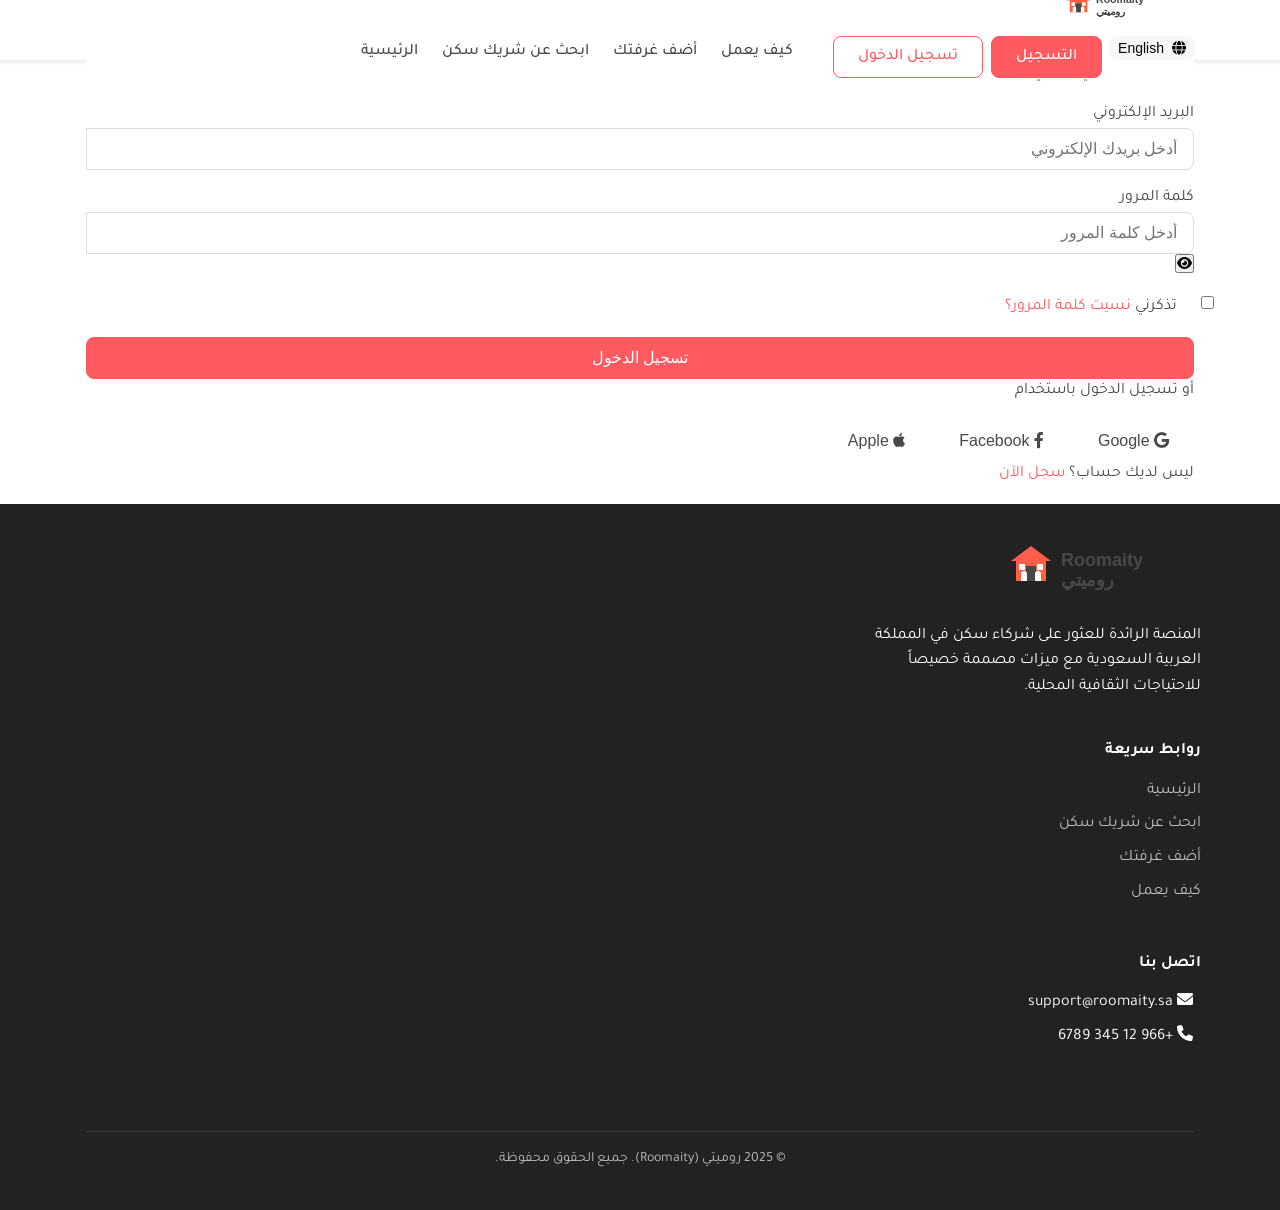
<file: list-room-ar.html>
<!DOCTYPE html>
<html lang="ar" dir="rtl">
<head>
    <meta charset="UTF-8">
    <meta name="viewport" content="width=device-width, initial-scale=1.0, maximum-scale=1.0, user-scalable=no">
    <title>أضف غرفتك - روميتي</title>
    <link rel="stylesheet" href="css/styles.css">
    <link rel="stylesheet" href="css/mobile.css">
    <link rel="stylesheet" href="css/mobile-enhanced.css">
    <link rel="stylesheet" href="css/arabic.css">
    <link rel="stylesheet" href="css/arabic-enhanced.css">
    <link rel="stylesheet" href="css/gender-separation.css">
    <link rel="stylesheet" href="css/mobile-fixes.css">
    <link rel="stylesheet" href="https://cdnjs.cloudflare.com/ajax/libs/font-awesome/6.0.0/css/all.min.css">
    <link href="https://fonts.googleapis.com/css2?family=Tajawal:wght@300;400;500;700&family=Poppins:wght@300;400;500;700&display=swap" rel="stylesheet">
    <link rel="icon" href="images/logo/roomaity-icon.svg">
</head>
<body>
    <!-- Header/Navbar -->
    <header class="navbar fixed-top">
        <div class="container">
            <a href="index-ar.html" class="navbar-brand">
                <img src="images/logo/roomaity-logo-horizontal.svg" alt="شعار روميتي" height="40">
            </a>
            
            <button class="navbar-toggler d-lg-none" type="button" id="navbarToggler" aria-label="القائمة">
                <i class="fas fa-bars"></i>
            </button>
            
            <div class="navbar-collapse" id="navbarMenu">
                <ul class="navbar-nav mr-auto d-flex flex-row">
                    <li class="nav-item">
                        <a href="index-ar.html" class="nav-link">الرئيسية</a>
                    </li>
                    <li class="nav-item">
                        <a href="search-ar.html" class="nav-link">ابحث عن شريك سكن</a>
                    </li>
                    <li class="nav-item">
                        <a href="list-room-ar.html" class="nav-link active">أضف غرفتك</a>
                    </li>
                    <li class="nav-item">
                        <a href="about-ar.html" class="nav-link">كيف يعمل</a>
                    </li>
                    <li class="nav-item mr-3 login-button">
                        <a href="login-ar.html" class="btn btn-outline-primary">تسجيل الدخول</a>
                    </li>
                    <li class="nav-item mr-2 register-button">
                        <a href="register-ar.html" class="btn btn-primary">التسجيل</a>
                    </li>
                    <li class="nav-item mr-2">
                        <button class="language-switcher" id="languageToggle">
                            <i class="fas fa-globe"></i> English
                        </button>
                    </li>
                    <!-- User menu (hidden by default, shown when logged in) -->
                    <li class="nav-item dropdown user-menu" style="display: none;">
                        <a href="#" class="nav-link dropdown-toggle" id="userDropdown" role="button" data-toggle="dropdown" aria-haspopup="true" aria-expanded="false">
                            <i class="fas fa-user-circle"></i> <span class="user-name">اسم المستخدم</span>
                        </a>
                        <div class="dropdown-menu dropdown-menu-right" aria-labelledby="userDropdown">
                            <a class="dropdown-item" href="profile-ar.html">الملف الشخصي</a>
                            <a class="dropdown-item" href="messages-ar.html">الرسائل</a>
                            <a class="dropdown-item" href="my-listings-ar.html">إعلاناتي</a>
                            <a class="dropdown-item" href="settings-ar.html">الإعدادات</a>
                            <div class="dropdown-divider"></div>
                            <a class="dropdown-item logout-button" href="#">تسجيل الخروج</a>
                        </div>
                    </li>
                </ul>
            </div>
        </div>
    </header>

    <!-- Room Listing Form Section -->
    <section class="listing-section">
        <div class="container">
            <div class="listing-container">
                <div class="listing-header">
                    <h1 class="listing-title">أضف غرفتك</h1>
                    <p class="listing-subtitle">أضف تفاصيل غرفتك للعثور على شريك سكن مناسب</p>
                </div>
                
                <form id="roomListingForm" class="listing-form">
                    <div class="form-section">
                        <h2 class="section-title">المعلومات الأساسية</h2>
                        
                        <div class="form-group">
                            <label for="title">عنوان الإعلان*</label>
                            <input type="text" id="title" class="form-control" placeholder="مثال: غرفة مشتركة قريبة من الجامعة" required>
                            <div id="titleError" class="error-message"></div>
                        </div>
                        
                        <div class="form-group">
                            <label for="description">وصف الغرفة*</label>
                            <textarea id="description" class="form-control" rows="4" placeholder="اكتب وصفاً مفصلاً للغرفة والمرافق المتاحة" required></textarea>
                            <div id="descriptionError" class="error-message"></div>
                        </div>
                        
                        <div class="form-group">
                            <label for="price">السعر الشهري (ريال سعودي)*</label>
                            <div class="input-group">
                                <div class="input-group-prepend">
                                    <span class="input-group-text">ر.س</span>
                                </div>
                                <input type="number" id="price" class="form-control" min="0" placeholder="أدخل السعر الشهري" required>
                            </div>
                            <div id="priceError" class="error-message"></div>
                        </div>
                    </div>
                    
                    <div class="form-section">
                        <h2 class="section-title">الموقع</h2>
                        
                        <div class="form-group">
                            <label for="city">المدينة*</label>
                            <select id="city" class="form-control" required>
                                <option value="">اختر المدينة</option>
                                <!-- Saudi cities will be populated by JavaScript -->
                            </select>
                            <div id="cityError" class="error-message"></div>
                        </div>
                        
                        <div class="form-group">
                            <label for="neighborhood">الحي*</label>
                            <input type="text" id="neighborhood" class="form-control" placeholder="أدخل اسم الحي" required>
                            <div id="neighborhoodError" class="error-message"></div>
                        </div>
                    </div>
                    
                    <div class="form-section">
                        <h2 class="section-title">تفاصيل الغرفة</h2>
                        
                        <div class="form-group">
                            <label for="roomType">نوع الغرفة*</label>
                            <select id="roomType" class="form-control" required>
                                <option value="private">غرفة خاصة</option>
                                <option value="shared">غرفة مشتركة</option>
                                <option value="apartment">شقة كاملة</option>
                            </select>
                        </div>
                        
                        <div id="sharedRoomOptions" class="form-group" style="display: none;">
                            <label for="bedsCount">عدد الأسرّة في الغرفة</label>
                            <select id="bedsCount" class="form-control">
                                <option value="2">2 سرير</option>
                                <option value="3">3 أسرّة</option>
                                <option value="4">4 أسرّة</option>
                                <option value="5+">5+ أسرّة</option>
                            </select>
                        </div>
                        
                        <div class="form-group">
                            <label for="availableFrom">متاح من تاريخ*</label>
                            <input type="date" id="availableFrom" class="form-control" required>
                            <div id="availableFromError" class="error-message"></div>
                        </div>
                        
                        <div class="form-group">
                            <label>تفضيل الجنس*</label>
                            <div class="gender-options">
                                <div class="gender-option">
                                    <input type="radio" id="maleOnly" name="genderPreference" value="male" required>
                                    <label for="maleOnly">ذكور فقط</label>
                                </div>
                                <div class="gender-option">
                                    <input type="radio" id="femaleOnly" name="genderPreference" value="female" required>
                                    <label for="femaleOnly">إناث فقط</label>
                                </div>
                            </div>
                            <div id="genderPreferenceError" class="error-message"></div>
                        </div>
                    </div>
                    
                    <div class="form-section">
                        <h2 class="section-title">المرافق المتاحة</h2>
                        
                        <div id="amenitiesContainer" class="amenities-container">
                            <!-- Amenities will be populated by JavaScript -->
                        </div>
                    </div>
                    
                    <div class="form-section">
                        <h2 class="section-title">صور الغرفة</h2>
                        
                        <div class="form-group">
                            <label for="roomImages">أضف صور للغرفة (الحد الأقصى 5 صور)</label>
                            <input type="file" id="roomImages" class="form-control-file" accept="image/*" multiple>
                            <small class="form-text text-muted">يمكنك اختيار حتى 5 صور. الصورة الأولى ستكون الصورة الرئيسية.</small>
                        </div>
                        
                        <div id="imagePreviewContainer" class="image-preview-container"></div>
                    </div>
                    
                    <div class="form-actions">
                        <button type="submit" class="btn btn-primary btn-block">نشر الإعلان</button>
                    </div>
                </form>
            </div>
        </div>
    </section>

    <!-- Footer -->
    <footer class="footer">
        <div class="container">
            <div class="row">
                <div class="col-md-4 mb-4">
                    <img src="images/logo/roomaity-logo-horizontal.svg" alt="روميتي" height="40" class="mb-3">
                    <p>المنصة الرائدة للعثور على شركاء سكن في المملكة العربية السعودية مع ميزات مصممة خصيصاً للاحتياجات الثقافية المحلية.</p>
                </div>
                
                <div class="col-md-2 mb-4">
                    <h5 class="footer-title">روابط سريعة</h5>
                    <ul class="footer-links">
                        <li><a href="index-ar.html">الرئيسية</a></li>
                        <li><a href="search-ar.html">ابحث عن شريك سكن</a></li>
                        <li><a href="list-room-ar.html">أضف غرفتك</a></li>
                        <li><a href="about-ar.html">كيف يعمل</a></li>
                    </ul>
                </div>
                
                <div class="col-md-3 mb-4">
                    <h5 class="footer-title">اتصل بنا</h5>
                    <ul class="footer-links">
                        <li><i class="fas fa-envelope ml-2"></i> support@roomaity.sa</li>
                        <li><i class="fas fa-phone ml-2"></i> +966 12 345 6789</li>
                    </ul>
                </div>
            </div>
            
            <div class="footer-bottom">
                <p>&copy; 2025 روميتي (Roomaity). جميع الحقوق محفوظة.</p>
            </div>
        </div>
    </footer>

    <!-- JavaScript -->
    <script src="js/main.js"></script>
    <script src="js/auth.js"></script>
    <script src="js/listing-profile.js"></script>
    <script>
        // Toggle mobile menu
        document.getElementById('navbarToggler').addEventListener('click', function() {
            document.getElementById('navbarMenu').classList.toggle('show');
        });
        
        // Language switcher
        document.getElementById('languageToggle').addEventListener('click', function() {
            window.location.href = 'list-room.html';
        });
        
        // Dropdown functionality
        document.querySelectorAll('.dropdown-toggle').forEach(function(dropdown) {
            dropdown.addEventListener('click', function(e) {
                e.preventDefault();
                const dropdownMenu = this.nextElementSibling;
                dropdownMenu.classList.toggle('show');
                
                // Close dropdown when clicking outside
                document.addEventListener('click', function closeDropdown(event) {
                    if (!event.target.closest('.dropdown')) {
                        dropdownMenu.classList.remove('show');
                        document.removeEventListener('click', closeDropdown);
                    }
                });
            });
        });
    </script>
</body>
</html>
</file>
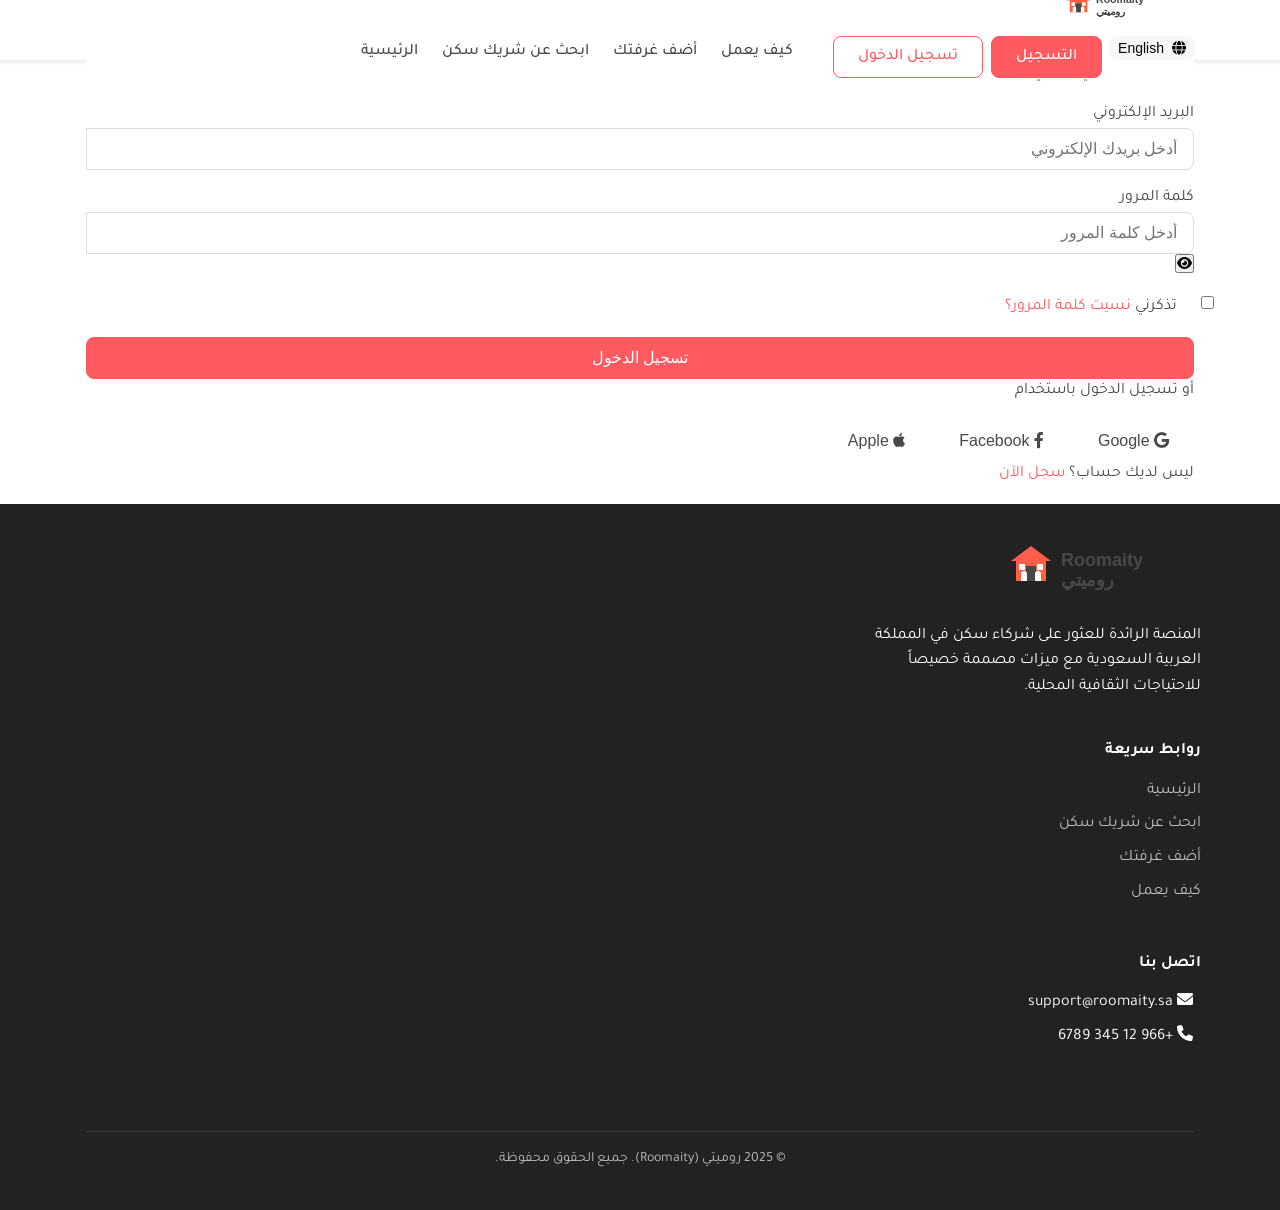
<file: login-ar.html>
<!DOCTYPE html>
<html lang="ar" dir="rtl">
<head>
    <meta charset="UTF-8">
    <meta name="viewport" content="width=device-width, initial-scale=1.0, maximum-scale=1.0, user-scalable=no">
    <title>تسجيل الدخول - روميتي</title>
    <link rel="stylesheet" href="css/styles.css">
    <link rel="stylesheet" href="css/mobile.css">
    <link rel="stylesheet" href="css/mobile-enhanced.css">
    <link rel="stylesheet" href="css/arabic.css">
    <link rel="stylesheet" href="css/arabic-enhanced.css">
    <link rel="stylesheet" href="css/gender-separation.css">
    <link rel="stylesheet" href="css/mobile-fixes.css">
    <link rel="stylesheet" href="https://cdnjs.cloudflare.com/ajax/libs/font-awesome/6.0.0/css/all.min.css">
    <link href="https://fonts.googleapis.com/css2?family=Tajawal:wght@300;400;500;700&family=Poppins:wght@300;400;500;700&display=swap" rel="stylesheet">
    <link rel="icon" href="images/logo/roomaity-icon.svg">
</head>
<body>
    <!-- Header/Navbar -->
    <header class="navbar fixed-top">
        <div class="container">
            <a href="index-ar.html" class="navbar-brand">
                <img src="images/logo/roomaity-logo-horizontal.svg" alt="شعار روميتي" height="40">
            </a>
            
            <button class="navbar-toggler d-lg-none" type="button" id="navbarToggler" aria-label="القائمة">
                <i class="fas fa-bars"></i>
            </button>
            
            <div class="navbar-collapse" id="navbarMenu">
                <ul class="navbar-nav mr-auto d-flex flex-row">
                    <li class="nav-item">
                        <a href="index-ar.html" class="nav-link">الرئيسية</a>
                    </li>
                    <li class="nav-item">
                        <a href="search-ar.html" class="nav-link">ابحث عن شريك سكن</a>
                    </li>
                    <li class="nav-item">
                        <a href="list-room-ar.html" class="nav-link">أضف غرفتك</a>
                    </li>
                    <li class="nav-item">
                        <a href="about-ar.html" class="nav-link">كيف يعمل</a>
                    </li>
                    <li class="nav-item mr-3 login-button">
                        <a href="login-ar.html" class="btn btn-outline-primary active">تسجيل الدخول</a>
                    </li>
                    <li class="nav-item mr-2 register-button">
                        <a href="register-ar.html" class="btn btn-primary">التسجيل</a>
                    </li>
                    <li class="nav-item mr-2">
                        <button class="language-switcher" id="languageToggle">
                            <i class="fas fa-globe"></i> English
                        </button>
                    </li>
                    <!-- User menu (hidden by default, shown when logged in) -->
                    <li class="nav-item dropdown user-menu" style="display: none;">
                        <a href="#" class="nav-link dropdown-toggle" id="userDropdown" role="button" data-toggle="dropdown" aria-haspopup="true" aria-expanded="false">
                            <i class="fas fa-user-circle"></i> <span class="user-name">اسم المستخدم</span>
                        </a>
                        <div class="dropdown-menu dropdown-menu-right" aria-labelledby="userDropdown">
                            <a class="dropdown-item" href="profile-ar.html">الملف الشخصي</a>
                            <a class="dropdown-item" href="messages-ar.html">الرسائل</a>
                            <a class="dropdown-item" href="my-listings-ar.html">إعلاناتي</a>
                            <a class="dropdown-item" href="settings-ar.html">الإعدادات</a>
                            <div class="dropdown-divider"></div>
                            <a class="dropdown-item logout-button" href="#">تسجيل الخروج</a>
                        </div>
                    </li>
                </ul>
            </div>
        </div>
    </header>

    <!-- Login Form Section -->
    <section class="auth-section">
        <div class="container">
            <div class="auth-container">
                <div class="auth-header">
                    <h1 class="auth-title">تسجيل الدخول</h1>
                    <p class="auth-subtitle">أهلاً بك مجدداً في روميتي</p>
                </div>
                
                <form id="loginForm" class="auth-form">
                    <div class="form-group">
                        <label for="email">البريد الإلكتروني</label>
                        <input type="email" id="email" class="form-control" placeholder="أدخل بريدك الإلكتروني" required>
                        <div id="emailError" class="error-message"></div>
                    </div>
                    
                    <div class="form-group">
                        <label for="password">كلمة المرور</label>
                        <div class="password-input-container">
                            <input type="password" id="password" class="form-control" placeholder="أدخل كلمة المرور" required>
                            <button type="button" class="password-toggle" tabindex="-1">
                                <i class="fas fa-eye"></i>
                            </button>
                        </div>
                        <div id="passwordError" class="error-message"></div>
                    </div>
                    
                    <div class="form-group form-check">
                        <input type="checkbox" class="form-check-input" id="rememberMe">
                        <label class="form-check-label" for="rememberMe">تذكرني</label>
                        <a href="reset-password-ar.html" class="forgot-password">نسيت كلمة المرور؟</a>
                    </div>
                    
                    <button type="submit" class="btn btn-primary btn-block">تسجيل الدخول</button>
                    
                    <div class="social-login">
                        <p class="social-login-text">أو تسجيل الدخول باستخدام</p>
                        <div class="social-login-buttons">
                            <button type="button" class="btn btn-social btn-google">
                                <i class="fab fa-google"></i> Google
                            </button>
                            <button type="button" class="btn btn-social btn-facebook">
                                <i class="fab fa-facebook-f"></i> Facebook
                            </button>
                            <button type="button" class="btn btn-social btn-apple">
                                <i class="fab fa-apple"></i> Apple
                            </button>
                        </div>
                    </div>
                </form>
                
                <div class="auth-footer">
                    <p>ليس لديك حساب؟ <a href="register-ar.html">سجل الآن</a></p>
                </div>
            </div>
        </div>
    </section>

    <!-- Footer -->
    <footer class="footer">
        <div class="container">
            <div class="row">
                <div class="col-md-4 mb-4">
                    <img src="images/logo/roomaity-logo-horizontal.svg" alt="روميتي" height="40" class="mb-3">
                    <p>المنصة الرائدة للعثور على شركاء سكن في المملكة العربية السعودية مع ميزات مصممة خصيصاً للاحتياجات الثقافية المحلية.</p>
                </div>
                
                <div class="col-md-2 mb-4">
                    <h5 class="footer-title">روابط سريعة</h5>
                    <ul class="footer-links">
                        <li><a href="index-ar.html">الرئيسية</a></li>
                        <li><a href="search-ar.html">ابحث عن شريك سكن</a></li>
                        <li><a href="list-room-ar.html">أضف غرفتك</a></li>
                        <li><a href="about-ar.html">كيف يعمل</a></li>
                    </ul>
                </div>
                
                <div class="col-md-3 mb-4">
                    <h5 class="footer-title">اتصل بنا</h5>
                    <ul class="footer-links">
                        <li><i class="fas fa-envelope ml-2"></i> support@roomaity.sa</li>
                        <li><i class="fas fa-phone ml-2"></i> +966 12 345 6789</li>
                    </ul>
                </div>
            </div>
            
            <div class="footer-bottom">
                <p>&copy; 2025 روميتي (Roomaity). جميع الحقوق محفوظة.</p>
            </div>
        </div>
    </footer>

    <!-- JavaScript -->
    <script src="js/main.js"></script>
    <script src="js/auth.js"></script>
    <script>
        // Toggle mobile menu
        document.getElementById('navbarToggler').addEventListener('click', function() {
            document.getElementById('navbarMenu').classList.toggle('show');
        });
        
        // Password visibility toggle
        document.querySelectorAll('.password-toggle').forEach(function(button) {
            button.addEventListener('click', function() {
                const passwordInput = this.previousElementSibling;
                const icon = this.querySelector('i');
                
                if (passwordInput.type === 'password') {
                    passwordInput.type = 'text';
                    icon.classList.remove('fa-eye');
                    icon.classList.add('fa-eye-slash');
                } else {
                    passwordInput.type = 'password';
                    icon.classList.remove('fa-eye-slash');
                    icon.classList.add('fa-eye');
                }
            });
        });
        
        // Language switcher
        document.getElementById('languageToggle').addEventListener('click', function() {
            window.location.href = 'login.html';
        });
        
        // Dropdown functionality
        document.querySelectorAll('.dropdown-toggle').forEach(function(dropdown) {
            dropdown.addEventListener('click', function(e) {
                e.preventDefault();
                const dropdownMenu = this.nextElementSibling;
                dropdownMenu.classList.toggle('show');
                
                // Close dropdown when clicking outside
                document.addEventListener('click', function closeDropdown(event) {
                    if (!event.target.closest('.dropdown')) {
                        dropdownMenu.classList.remove('show');
                        document.removeEventListener('click', closeDropdown);
                    }
                });
            });
        });
    </script>
</body>
</html>
</file>
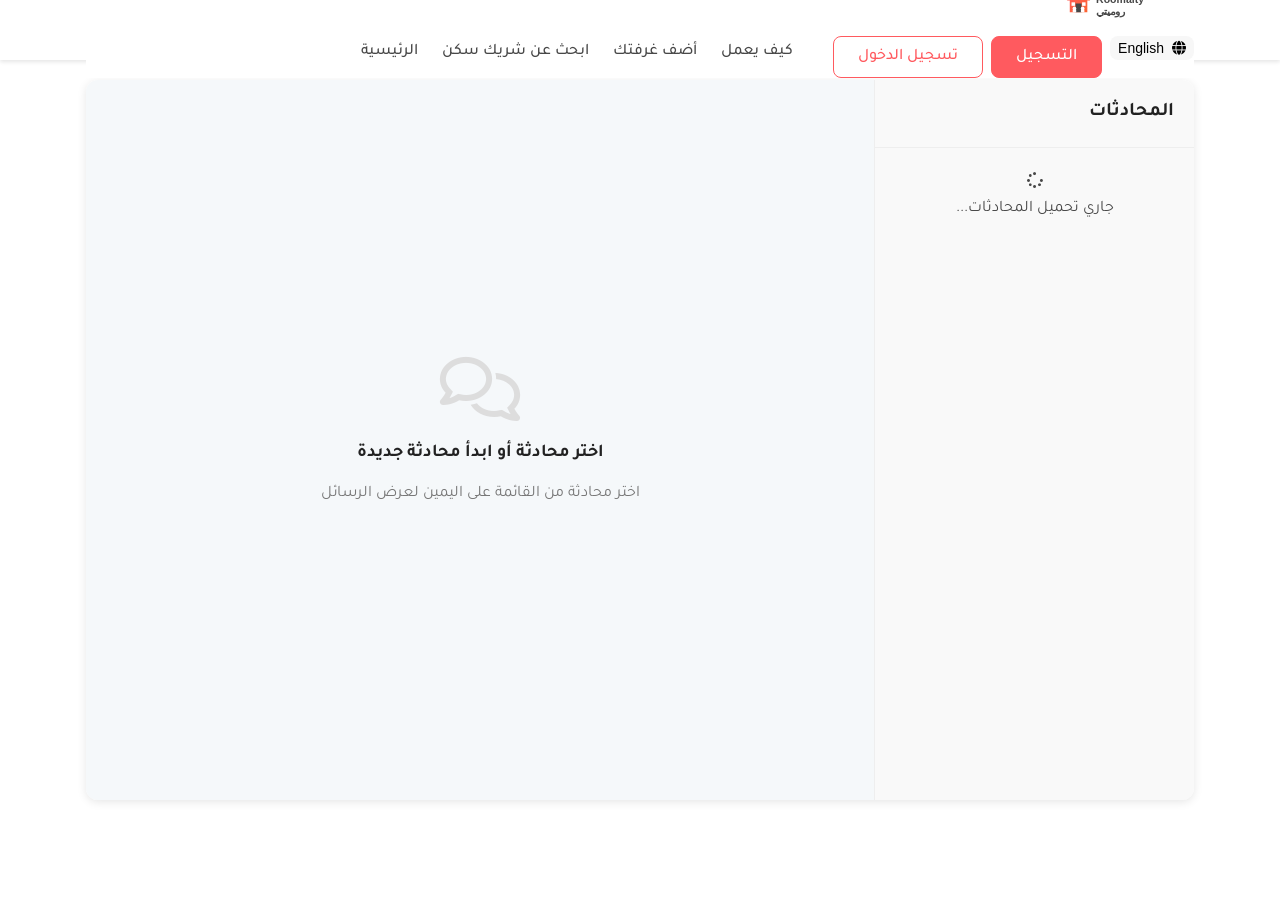
<file: messages-ar.html>
<!DOCTYPE html>
<html lang="ar" dir="rtl">
<head>
    <meta charset="UTF-8">
    <meta name="viewport" content="width=device-width, initial-scale=1.0, maximum-scale=1.0, user-scalable=no">
    <title>الرسائل - روميتي</title>
    <link rel="stylesheet" href="css/styles.css">
    <link rel="stylesheet" href="css/mobile.css">
    <link rel="stylesheet" href="css/mobile-enhanced.css">
    <link rel="stylesheet" href="css/arabic.css">
    <link rel="stylesheet" href="css/arabic-enhanced.css">
    <link rel="stylesheet" href="css/gender-separation.css">
    <link rel="stylesheet" href="css/mobile-fixes.css">
    <link rel="stylesheet" href="https://cdnjs.cloudflare.com/ajax/libs/font-awesome/6.0.0/css/all.min.css">
    <link href="https://fonts.googleapis.com/css2?family=Tajawal:wght@300;400;500;700&family=Poppins:wght@300;400;500;700&display=swap" rel="stylesheet">
    <link rel="icon" href="images/logo/roomaity-icon.svg">
    <style>
        /* Messaging specific styles */
        .messaging-container {
            display: flex;
            height: calc(100vh - 180px);
            margin-top: 80px;
            background-color: #fff;
            border-radius: 12px;
            box-shadow: 0 2px 10px rgba(0, 0, 0, 0.1);
            overflow: hidden;
        }
        
        .conversations-sidebar {
            width: 320px;
            border-left: 1px solid #eee;
            background-color: #f9f9f9;
            overflow-y: auto;
        }
        
        .conversations-header {
            padding: 20px;
            border-bottom: 1px solid #eee;
        }
        
        .conversations-title {
            font-size: 1.2rem;
            margin: 0;
        }
        
        .conversation-item {
            display: flex;
            padding: 15px 20px;
            border-bottom: 1px solid #eee;
            cursor: pointer;
            transition: background-color 0.2s;
        }
        
        .conversation-item:hover {
            background-color: #f0f0f0;
        }
        
        .conversation-item.active {
            background-color: #f0f8ff;
        }
        
        .conversation-avatar {
            position: relative;
            margin-left: 15px;
        }
        
        .conversation-avatar img {
            width: 50px;
            height: 50px;
            border-radius: 50%;
            object-fit: cover;
        }
        
        .gender-indicator {
            position: absolute;
            bottom: 0;
            right: 0;
            width: 20px;
            height: 20px;
            border-radius: 50%;
            display: flex;
            align-items: center;
            justify-content: center;
            font-size: 10px;
            color: white;
        }
        
        .gender-male {
            background-color: #4e73df;
        }
        
        .gender-female {
            background-color: #e83e8c;
        }
        
        .conversation-content {
            flex: 1;
            min-width: 0;
        }
        
        .conversation-header {
            display: flex;
            justify-content: space-between;
            align-items: baseline;
            margin-bottom: 5px;
        }
        
        .conversation-name {
            font-size: 1rem;
            font-weight: 600;
            margin: 0;
            white-space: nowrap;
            overflow: hidden;
            text-overflow: ellipsis;
        }
        
        .conversation-time {
            font-size: 0.8rem;
            color: #777;
        }
        
        .conversation-preview {
            font-size: 0.9rem;
            color: #666;
            margin: 0;
            white-space: nowrap;
            overflow: hidden;
            text-overflow: ellipsis;
        }
        
        .message-area {
            flex: 1;
            display: flex;
            flex-direction: column;
            background-color: #fff;
        }
        
        .conversation-header {
            display: flex;
            align-items: center;
            padding: 15px 20px;
            border-bottom: 1px solid #eee;
        }
        
        .conversation-info {
            margin-right: 15px;
        }
        
        .conversation-status {
            font-size: 0.8rem;
            color: #28a745;
            margin: 0;
        }
        
        .messages-container {
            flex: 1;
            padding: 20px;
            overflow-y: auto;
            background-color: #f5f8fa;
        }
        
        .message {
            display: flex;
            margin-bottom: 15px;
        }
        
        .message-sent {
            justify-content: flex-start;
        }
        
        .message-received {
            justify-content: flex-end;
        }
        
        .message-content {
            max-width: 70%;
            padding: 12px 15px;
            border-radius: 18px;
            position: relative;
        }
        
        .message-sent .message-content {
            background-color: #dcf8c6;
            border-top-right-radius: 4px;
        }
        
        .message-received .message-content {
            background-color: #f1f0f0;
            border-top-left-radius: 4px;
        }
        
        .message-content p {
            margin: 0 0 15px 0;
            word-wrap: break-word;
        }
        
        .message-time {
            font-size: 0.7rem;
            color: #999;
            position: absolute;
            bottom: 8px;
            right: 12px;
        }
        
        .message-form {
            display: flex;
            align-items: center;
            padding: 15px;
            border-top: 1px solid #eee;
        }
        
        .message-input {
            flex: 1;
            padding: 12px 15px;
            border: 1px solid #ddd;
            border-radius: 24px;
            font-size: 0.95rem;
            outline: none;
            transition: border-color 0.2s;
        }
        
        .message-input:focus {
            border-color: #4e73df;
        }
        
        .send-button {
            background-color: #4e73df;
            color: white;
            border: none;
            border-radius: 50%;
            width: 40px;
            height: 40px;
            margin-right: 10px;
            cursor: pointer;
            transition: background-color 0.2s;
        }
        
        .send-button:hover {
            background-color: #375bc8;
        }
        
        .date-separator {
            text-align: center;
            margin: 20px 0;
            font-size: 0.8rem;
            color: #777;
            position: relative;
        }
        
        .date-separator::before,
        .date-separator::after {
            content: '';
            position: absolute;
            top: 50%;
            width: 30%;
            height: 1px;
            background-color: #ddd;
        }
        
        .date-separator::before {
            right: 0;
        }
        
        .date-separator::after {
            left: 0;
        }
        
        .empty-state {
            display: flex;
            flex-direction: column;
            align-items: center;
            justify-content: center;
            height: 100%;
            padding: 30px;
            text-align: center;
            color: #777;
        }
        
        .empty-state i {
            margin-bottom: 15px;
            color: #ddd;
        }
        
        .empty-state h3 {
            margin-bottom: 10px;
            font-weight: 600;
        }
        
        .empty-state p {
            margin-bottom: 20px;
        }
        
        .empty-messages {
            display: flex;
            flex-direction: column;
            align-items: center;
            justify-content: center;
            height: 100%;
            padding: 30px;
            text-align: center;
            color: #777;
        }
        
        .empty-messages i {
            margin-bottom: 15px;
            color: #ddd;
        }
        
        .no-conversation {
            display: flex;
            flex-direction: column;
            align-items: center;
            justify-content: center;
            height: 100%;
            background-color: #f5f8fa;
            text-align: center;
            color: #777;
        }
        
        .no-conversation i {
            font-size: 4rem;
            margin-bottom: 20px;
            color: #ddd;
        }
        
        /* Mobile responsive styles */
        @media (max-width: 768px) {
            .messaging-container {
                flex-direction: column;
                height: calc(100vh - 140px);
            }
            
            .conversations-sidebar {
                width: 100%;
                height: 40%;
                border-left: none;
                border-bottom: 1px solid #eee;
            }
            
            .message-area {
                height: 60%;
            }
            
            .conversation-item {
                padding: 10px 15px;
            }
            
            .conversation-avatar img {
                width: 40px;
                height: 40px;
            }
            
            .message-content {
                max-width: 85%;
            }
        }
    </style>
</head>
<body>
    <!-- Header/Navbar -->
    <header class="navbar fixed-top">
        <div class="container">
            <a href="index-ar.html" class="navbar-brand">
                <img src="images/logo/roomaity-logo-horizontal.svg" alt="شعار روميتي" height="40">
            </a>
            
            <button class="navbar-toggler d-lg-none" type="button" id="navbarToggler" aria-label="القائمة">
                <i class="fas fa-bars"></i>
            </button>
            
            <div class="navbar-collapse" id="navbarMenu">
                <ul class="navbar-nav mr-auto d-flex flex-row">
                    <li class="nav-item">
                        <a href="index-ar.html" class="nav-link">الرئيسية</a>
                    </li>
                    <li class="nav-item">
                        <a href="search-ar.html" class="nav-link">ابحث عن شريك سكن</a>
                    </li>
                    <li class="nav-item">
                        <a href="list-room-ar.html" class="nav-link">أضف غرفتك</a>
                    </li>
                    <li class="nav-item">
                        <a href="about-ar.html" class="nav-link">كيف يعمل</a>
                    </li>
                    <li class="nav-item mr-3 login-button">
                        <a href="login-ar.html" class="btn btn-outline-primary">تسجيل الدخول</a>
                    </li>
                    <li class="nav-item mr-2 register-button">
                        <a href="register-ar.html" class="btn btn-primary">التسجيل</a>
                    </li>
                    <li class="nav-item mr-2">
                        <button class="language-switcher" id="languageToggle">
                            <i class="fas fa-globe"></i> English
                        </button>
                    </li>
                    <!-- User menu (hidden by default, shown when logged in) -->
                    <li class="nav-item dropdown user-menu" style="display: none;">
                        <a href="#" class="nav-link dropdown-toggle" id="userDropdown" role="button" data-toggle="dropdown" aria-haspopup="true" aria-expanded="false">
                            <i class="fas fa-user-circle"></i> <span class="user-name">اسم المستخدم</span>
                        </a>
                        <div class="dropdown-menu dropdown-menu-right" aria-labelledby="userDropdown">
                            <a class="dropdown-item" href="profile-ar.html">الملف الشخصي</a>
                            <a class="dropdown-item" href="messages-ar.html">الرسائل</a>
                            <a class="dropdown-item" href="my-listings-ar.html">إعلاناتي</a>
                            <a class="dropdown-item" href="settings-ar.html">الإعدادات</a>
                            <div class="dropdown-divider"></div>
                            <a class="dropdown-item logout-button" href="#">تسجيل الخروج</a>
                        </div>
                    </li>
                </ul>
            </div>
        </div>
    </header>

    <!-- Messaging Section -->
    <section class="messaging-section">
        <div class="container">
            <div class="messaging-container">
                <!-- Conversations Sidebar -->
                <div class="conversations-sidebar">
                    <div class="conversations-header">
                        <h2 class="conversations-title">المحادثات</h2>
                    </div>
                    <div id="conversationsList">
                        <!-- Conversations will be populated by JavaScript -->
                        <div class="loading-spinner text-center p-4">
                            <i class="fas fa-spinner fa-spin"></i>
                            <p>جاري تحميل المحادثات...</p>
                        </div>
                    </div>
                </div>
                
                <!-- Message Area -->
                <div class="message-area">
                    <!-- No conversation selected message (shown by default) -->
                    <div id="noConversationSelected" class="no-conversation">
                        <i class="far fa-comments"></i>
                        <h3>اختر محادثة أو ابدأ محادثة جديدة</h3>
                        <p>اختر محادثة من القائمة على اليمين لعرض الرسائل</p>
                    </div>
                    
                    <!-- Conversation content (hidden by default) -->
                    <div id="messageContainer" style="display: none; flex-direction: column; height: 100%;">
                        <div id="conversationHeader" class="conversation-header">
                            <!-- Conversation header will be populated by JavaScript -->
                        </div>
                        
                        <div id="messagesContainer" class="messages-container">
                            <!-- Messages will be populated by JavaScript -->
                        </div>
                        
                        <form id="messageForm" class="message-form">
                            <input type="text" id="messageInput" class="message-input" placeholder="اكتب رسالتك هنا..." autocomplete="off">
                            <button type="submit" class="send-button">
                                <i class="fas fa-paper-plane"></i>
                            </button>
                        </form>
                    </div>
                </div>
            </div>
        </div>
    </section>

    <!-- JavaScript -->
    <script src="js/main.js"></script>
    <script src="js/auth.js"></script>
    <script src="js/messaging.js"></script>
    <script>
        // Toggle mobile menu
        document.getElementById('navbarToggler').addEventListener('click', function() {
            document.getElementById('navbarMenu').classList.toggle('show');
        });
        
        // Language switcher
        document.getElementById('languageToggle').addEventListener('click', function() {
            window.location.href = 'messages.html' + window.location.search;
        });
        
        // Dropdown functionality
        document.querySelectorAll('.dropdown-toggle').forEach(function(dropdown) {
            dropdown.addEventListener('click', function(e) {
                e.preventDefault();
                const dropdownMenu = this.nextElementSibling;
                dropdownMenu.classList.toggle('show');
                
                // Close dropdown when clicking outside
                document.addEventListener('click', function closeDropdown(event) {
                    if (!event.target.closest('.dropdown')) {
                        dropdownMenu.classList.remove('show');
                        document.removeEventListener('click', closeDropdown);
                    }
                });
            });
        });
    </script>
</body>
</html>
</file>
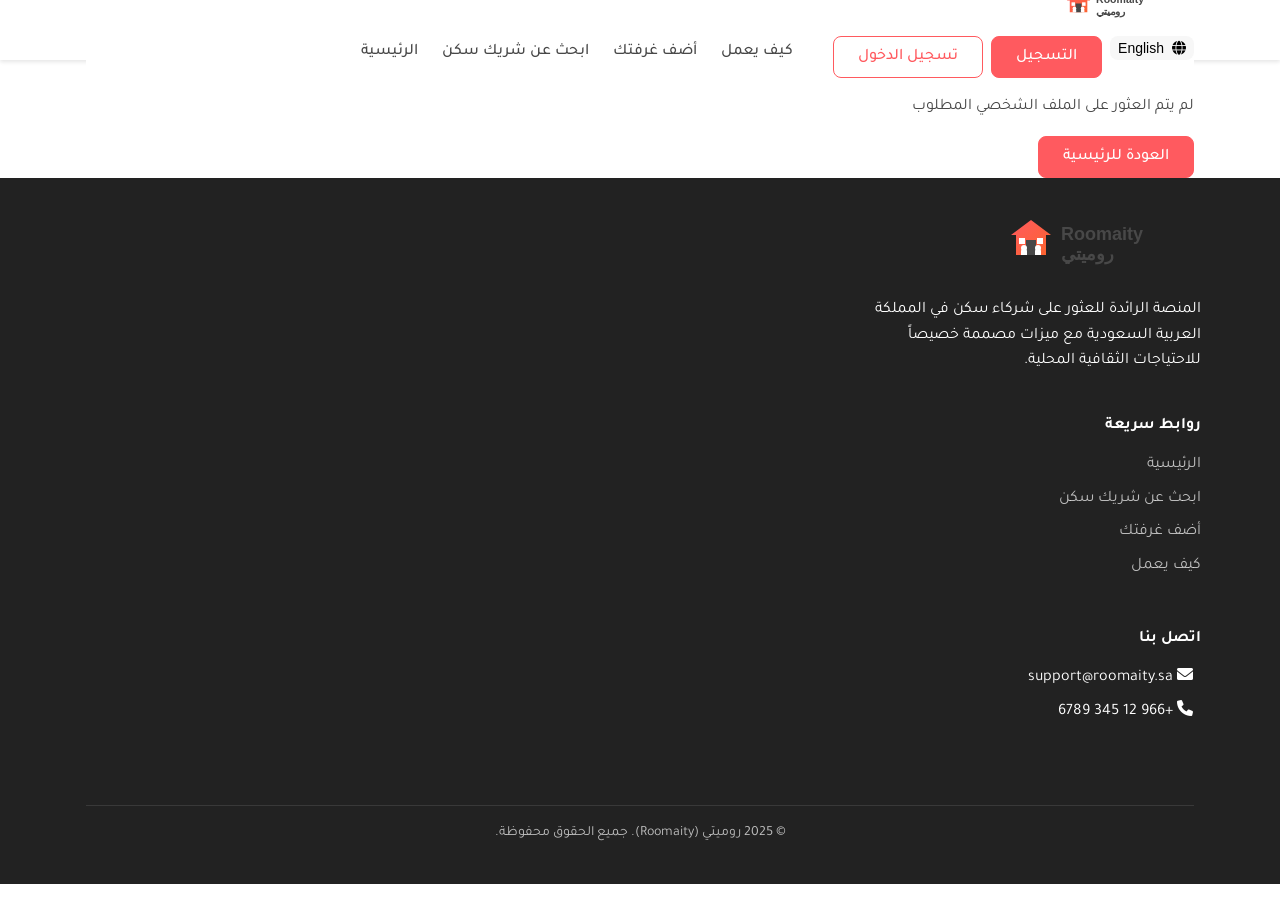
<file: profile-ar.html>
<!DOCTYPE html>
<html lang="ar" dir="rtl">
<head>
    <meta charset="UTF-8">
    <meta name="viewport" content="width=device-width, initial-scale=1.0, maximum-scale=1.0, user-scalable=no">
    <title>الملف الشخصي - روميتي</title>
    <link rel="stylesheet" href="css/styles.css">
    <link rel="stylesheet" href="css/mobile.css">
    <link rel="stylesheet" href="css/mobile-enhanced.css">
    <link rel="stylesheet" href="css/arabic.css">
    <link rel="stylesheet" href="css/arabic-enhanced.css">
    <link rel="stylesheet" href="css/gender-separation.css">
    <link rel="stylesheet" href="css/mobile-fixes.css">
    <link rel="stylesheet" href="https://cdnjs.cloudflare.com/ajax/libs/font-awesome/6.0.0/css/all.min.css">
    <link href="https://fonts.googleapis.com/css2?family=Tajawal:wght@300;400;500;700&family=Poppins:wght@300;400;500;700&display=swap" rel="stylesheet">
    <link rel="icon" href="images/logo/roomaity-icon.svg">
</head>
<body>
    <!-- Header/Navbar -->
    <header class="navbar fixed-top">
        <div class="container">
            <a href="index-ar.html" class="navbar-brand">
                <img src="images/logo/roomaity-logo-horizontal.svg" alt="شعار روميتي" height="40">
            </a>
            
            <button class="navbar-toggler d-lg-none" type="button" id="navbarToggler" aria-label="القائمة">
                <i class="fas fa-bars"></i>
            </button>
            
            <div class="navbar-collapse" id="navbarMenu">
                <ul class="navbar-nav mr-auto d-flex flex-row">
                    <li class="nav-item">
                        <a href="index-ar.html" class="nav-link">الرئيسية</a>
                    </li>
                    <li class="nav-item">
                        <a href="search-ar.html" class="nav-link">ابحث عن شريك سكن</a>
                    </li>
                    <li class="nav-item">
                        <a href="list-room-ar.html" class="nav-link">أضف غرفتك</a>
                    </li>
                    <li class="nav-item">
                        <a href="about-ar.html" class="nav-link">كيف يعمل</a>
                    </li>
                    <li class="nav-item mr-3 login-button">
                        <a href="login-ar.html" class="btn btn-outline-primary">تسجيل الدخول</a>
                    </li>
                    <li class="nav-item mr-2 register-button">
                        <a href="register-ar.html" class="btn btn-primary">التسجيل</a>
                    </li>
                    <li class="nav-item mr-2">
                        <button class="language-switcher" id="languageToggle">
                            <i class="fas fa-globe"></i> English
                        </button>
                    </li>
                    <!-- User menu (hidden by default, shown when logged in) -->
                    <li class="nav-item dropdown user-menu" style="display: none;">
                        <a href="#" class="nav-link dropdown-toggle" id="userDropdown" role="button" data-toggle="dropdown" aria-haspopup="true" aria-expanded="false">
                            <i class="fas fa-user-circle"></i> <span class="user-name">اسم المستخدم</span>
                        </a>
                        <div class="dropdown-menu dropdown-menu-right" aria-labelledby="userDropdown">
                            <a class="dropdown-item" href="profile-ar.html">الملف الشخصي</a>
                            <a class="dropdown-item" href="messages-ar.html">الرسائل</a>
                            <a class="dropdown-item" href="my-listings-ar.html">إعلاناتي</a>
                            <a class="dropdown-item" href="settings-ar.html">الإعدادات</a>
                            <div class="dropdown-divider"></div>
                            <a class="dropdown-item logout-button" href="#">تسجيل الخروج</a>
                        </div>
                    </li>
                </ul>
            </div>
        </div>
    </header>

    <!-- Profile View Section -->
    <section class="profile-section">
        <div class="container">
            <div id="profileViewContainer" class="profile-container">
                <!-- Static Email Verification Section -->
                <div class="profile-section card mb-4"> 
                    <div class="card-body">
                        <h2 class="card-title">التحقق من الحساب</h2>
                        <p><strong>البريد الإلكتروني:</strong> <span id="profileUserEmail">(سيتم عرض البريد الإلكتروني هنا)</span></p>
                        <p><strong>الحالة:</strong> <span id="emailVerificationStatus">جاري تحميل الحالة...</span></p>
                        <button class="btn btn-sm btn-secondary" id="resendVerificationEmailBtn" style="display:none;">إعادة إرسال رسالة التحقق</button>
                        <button class="btn btn-sm btn-warning" id="devManuallyVerifyEmailBtn" style="display:none; margin-right: 10px;">تحقق يدوي (للمطور)</button>
                    </div>
                </div>
                <!-- Profile content will be populated by JavaScript -->
                <div class="loading-spinner">
                    <i class="fas fa-spinner fa-spin fa-3x"></i>
                    <p>جاري تحميل الملف الشخصي...</p>
                </div>
            </div>
        </div>
    </section>

    <!-- Footer -->
    <footer class="footer">
        <div class="container">
            <div class="row">
                <div class="col-md-4 mb-4">
                    <img src="images/logo/roomaity-logo-horizontal.svg" alt="روميتي" height="40" class="mb-3">
                    <p>المنصة الرائدة للعثور على شركاء سكن في المملكة العربية السعودية مع ميزات مصممة خصيصاً للاحتياجات الثقافية المحلية.</p>
                </div>
                
                <div class="col-md-2 mb-4">
                    <h5 class="footer-title">روابط سريعة</h5>
                    <ul class="footer-links">
                        <li><a href="index-ar.html">الرئيسية</a></li>
                        <li><a href="search-ar.html">ابحث عن شريك سكن</a></li>
                        <li><a href="list-room-ar.html">أضف غرفتك</a></li>
                        <li><a href="about-ar.html">كيف يعمل</a></li>
                    </ul>
                </div>
                
                <div class="col-md-3 mb-4">
                    <h5 class="footer-title">اتصل بنا</h5>
                    <ul class="footer-links">
                        <li><i class="fas fa-envelope ml-2"></i> support@roomaity.sa</li>
                        <li><i class="fas fa-phone ml-2"></i> +966 12 345 6789</li>
                    </ul>
                </div>
            </div>
            
            <div class="footer-bottom">
                <p>&copy; 2025 روميتي (Roomaity). جميع الحقوق محفوظة.</p>
            </div>
        </div>
    </footer>

    <!-- JavaScript -->
    <script src="js/main.js"></script>
    <script src="js/auth.js"></script>
    <script src="js/listing-profile.js"></script>
    <script>
        // Toggle mobile menu
        document.getElementById('navbarToggler').addEventListener('click', function() {
            document.getElementById('navbarMenu').classList.toggle('show');
        });
        
        // Language switcher
        document.getElementById('languageToggle').addEventListener('click', function() {
            window.location.href = 'profile.html' + window.location.search;
        });
        
        // Dropdown functionality
        document.querySelectorAll('.dropdown-toggle').forEach(function(dropdown) {
            dropdown.addEventListener('click', function(e) {
                e.preventDefault();
                const dropdownMenu = this.nextElementSibling;
                dropdownMenu.classList.toggle('show');
                
                // Close dropdown when clicking outside
                document.addEventListener('click', function closeDropdown(event) {
                    if (!event.target.closest('.dropdown')) {
                        dropdownMenu.classList.remove('show');
                        document.removeEventListener('click', closeDropdown);
                    }
                });
            });
        });
    </script>
</body>
</html>
</file>
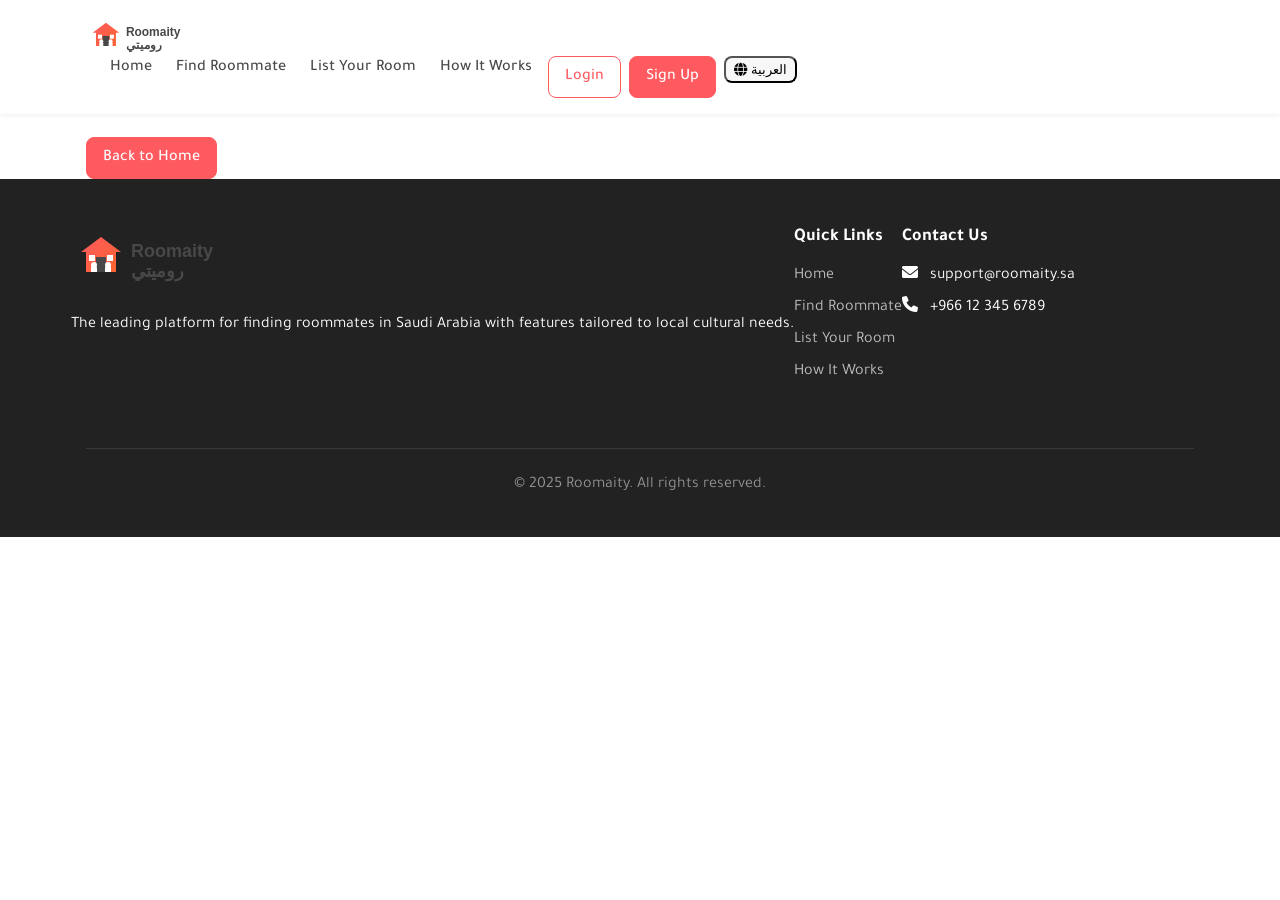
<file: profile.html>
<!DOCTYPE html>
<html lang="en" dir="ltr">
<head>
    <meta charset="UTF-8">
    <meta name="viewport" content="width=device-width, initial-scale=1.0, maximum-scale=1.0, user-scalable=no">
    <title>Profile - Roomaity</title>
    <link rel="stylesheet" href="css/styles.css">
    <link rel="stylesheet" href="css/responsive.css">
    <link rel="stylesheet" href="css/mobile-enhanced.css">
    <link rel="stylesheet" href="css/gender-separation.css">
    <link rel="stylesheet" href="css/mobile-fixes.css">
    <link rel="stylesheet" href="https://cdnjs.cloudflare.com/ajax/libs/font-awesome/6.0.0/css/all.min.css">
    <link href="https://fonts.googleapis.com/css2?family=Roboto:wght@300;400;500;700&family=Tajawal:wght@300;400;500;700&display=swap" rel="stylesheet">
    <link rel="icon" href="images/logo/roomaity-icon.svg">
</head>
<body>
    <!-- Header/Navbar -->
    <header class="navbar fixed-top">
        <div class="container">
            <a href="index.html" class="navbar-brand">
                <img src="images/logo/roomaity-logo-horizontal.svg" alt="Roomaity Logo" height="40">
            </a>
            
            <button class="navbar-toggler d-lg-none" type="button" id="navbarToggler" aria-label="Toggle navigation">
                <i class="fas fa-bars"></i>
            </button>
            
            <div class="navbar-collapse" id="navbarMenu">
                <ul class="navbar-nav ml-auto d-flex flex-row">
                    <li class="nav-item">
                        <a href="index.html" class="nav-link">Home</a>
                    </li>
                    <li class="nav-item">
                        <a href="search.html" class="nav-link">Find Roommate</a>
                    </li>
                    <li class="nav-item">
                        <a href="list-room.html" class="nav-link">List Your Room</a>
                    </li>
                    <li class="nav-item">
                        <a href="about.html" class="nav-link">How It Works</a>
                    </li>
                    <li class="nav-item ml-3 login-button">
                        <a href="login.html" class="btn btn-outline-primary">Login</a>
                    </li>
                    <li class="nav-item ml-2 register-button">
                        <a href="register.html" class="btn btn-primary">Sign Up</a>
                    </li>
                    <li class="nav-item ml-2">
                        <button class="language-switcher" id="languageToggle">
                            <i class="fas fa-globe"></i> العربية
                        </button>
                    </li>
                    <!-- User menu (hidden by default, shown when logged in) -->
                    <li class="nav-item dropdown user-menu" style="display: none;">
                        <a href="#" class="nav-link dropdown-toggle" id="userDropdown" role="button" data-toggle="dropdown" aria-haspopup="true" aria-expanded="false">
                            <i class="fas fa-user-circle"></i> <span class="user-name">User Name</span>
                        </a>
                        <div class="dropdown-menu dropdown-menu-right" aria-labelledby="userDropdown">
                            <a class="dropdown-item" href="profile.html">Profile</a>
                            <a class="dropdown-item" href="messages.html">Messages</a>
                            <a class="dropdown-item" href="my-listings.html">My Listings</a>
                            <a class="dropdown-item" href="settings.html">Settings</a>
                            <div class="dropdown-divider"></div>
                            <a class="dropdown-item logout-button" href="#">Logout</a>
                        </div>
                    </li>
                </ul>
            </div>
        </div>
    </header>

    <!-- Profile View Section -->
    <section class="profile-section">
        <div class="container">
            <div id="profileViewContainer" class="profile-container">
                <!-- Profile content will be populated by JavaScript -->
                <div class="loading-spinner">
                    <i class="fas fa-spinner fa-spin fa-3x"></i>
                    <p>Loading profile...</p>
                </div>
            </div>
        </div>
    </section>

    <!-- Footer -->
    <footer class="footer">
        <div class="container">
            <div class="row">
                <div class="col-md-4 mb-4">
                    <img src="images/logo/roomaity-logo-horizontal.svg" alt="Roomaity" height="40" class="mb-3">
                    <p>The leading platform for finding roommates in Saudi Arabia with features tailored to local cultural needs.</p>
                </div>
                
                <div class="col-md-2 mb-4">
                    <h5 class="footer-title">Quick Links</h5>
                    <ul class="footer-links">
                        <li><a href="index.html">Home</a></li>
                        <li><a href="search.html">Find Roommate</a></li>
                        <li><a href="list-room.html">List Your Room</a></li>
                        <li><a href="about.html">How It Works</a></li>
                    </ul>
                </div>
                
                <div class="col-md-3 mb-4">
                    <h5 class="footer-title">Contact Us</h5>
                    <ul class="footer-links">
                        <li><i class="fas fa-envelope mr-2"></i> support@roomaity.sa</li>
                        <li><i class="fas fa-phone mr-2"></i> +966 12 345 6789</li>
                    </ul>
                </div>
            </div>
            
            <div class="footer-bottom">
                <p>&copy; 2025 Roomaity. All rights reserved.</p>
            </div>
        </div>
    </footer>

    <!-- JavaScript -->
    <script src="js/main.js"></script>
    <script src="js/auth.js"></script>
    <script src="js/listing-profile.js"></script>
    <!-- Inline script for mobile menu toggle, specific dropdowns, etc. can remain if not handled by main.js -->
    <!-- The main language toggle is handled by js/main.js via id="languageToggle" in the header -->
    <script>
        // Toggle mobile menu
        // This might be redundant if main.js already handles it globally via the ID
        const navbarToggler = document.getElementById('navbarToggler');
        const navbarMenu = document.getElementById('navbarMenu');
        if (navbarToggler && navbarMenu) {
            navbarToggler.addEventListener('click', function() {
                navbarMenu.classList.toggle('show');
            });
        }
        
        // Dropdown functionality (if any specific to this page and not in main.js)
        // This might be redundant if main.js already handles it globally
        // document.querySelectorAll('.dropdown-toggle').forEach(function(dropdown) {
        //     dropdown.addEventListener('click', function(e) {
        //         e.preventDefault();
        //         const dropdownMenu = this.nextElementSibling;
        //         dropdownMenu.classList.toggle('show');
                
        //         document.addEventListener('click', function closeDropdown(event) {
        //             if (!event.target.closest('.dropdown')) {
        //                 dropdownMenu.classList.remove('show');
        //                 document.removeEventListener('click', closeDropdown);
        //             }
        //         });
        //     });
        // });
    </script>
</body>
</html>
</file>
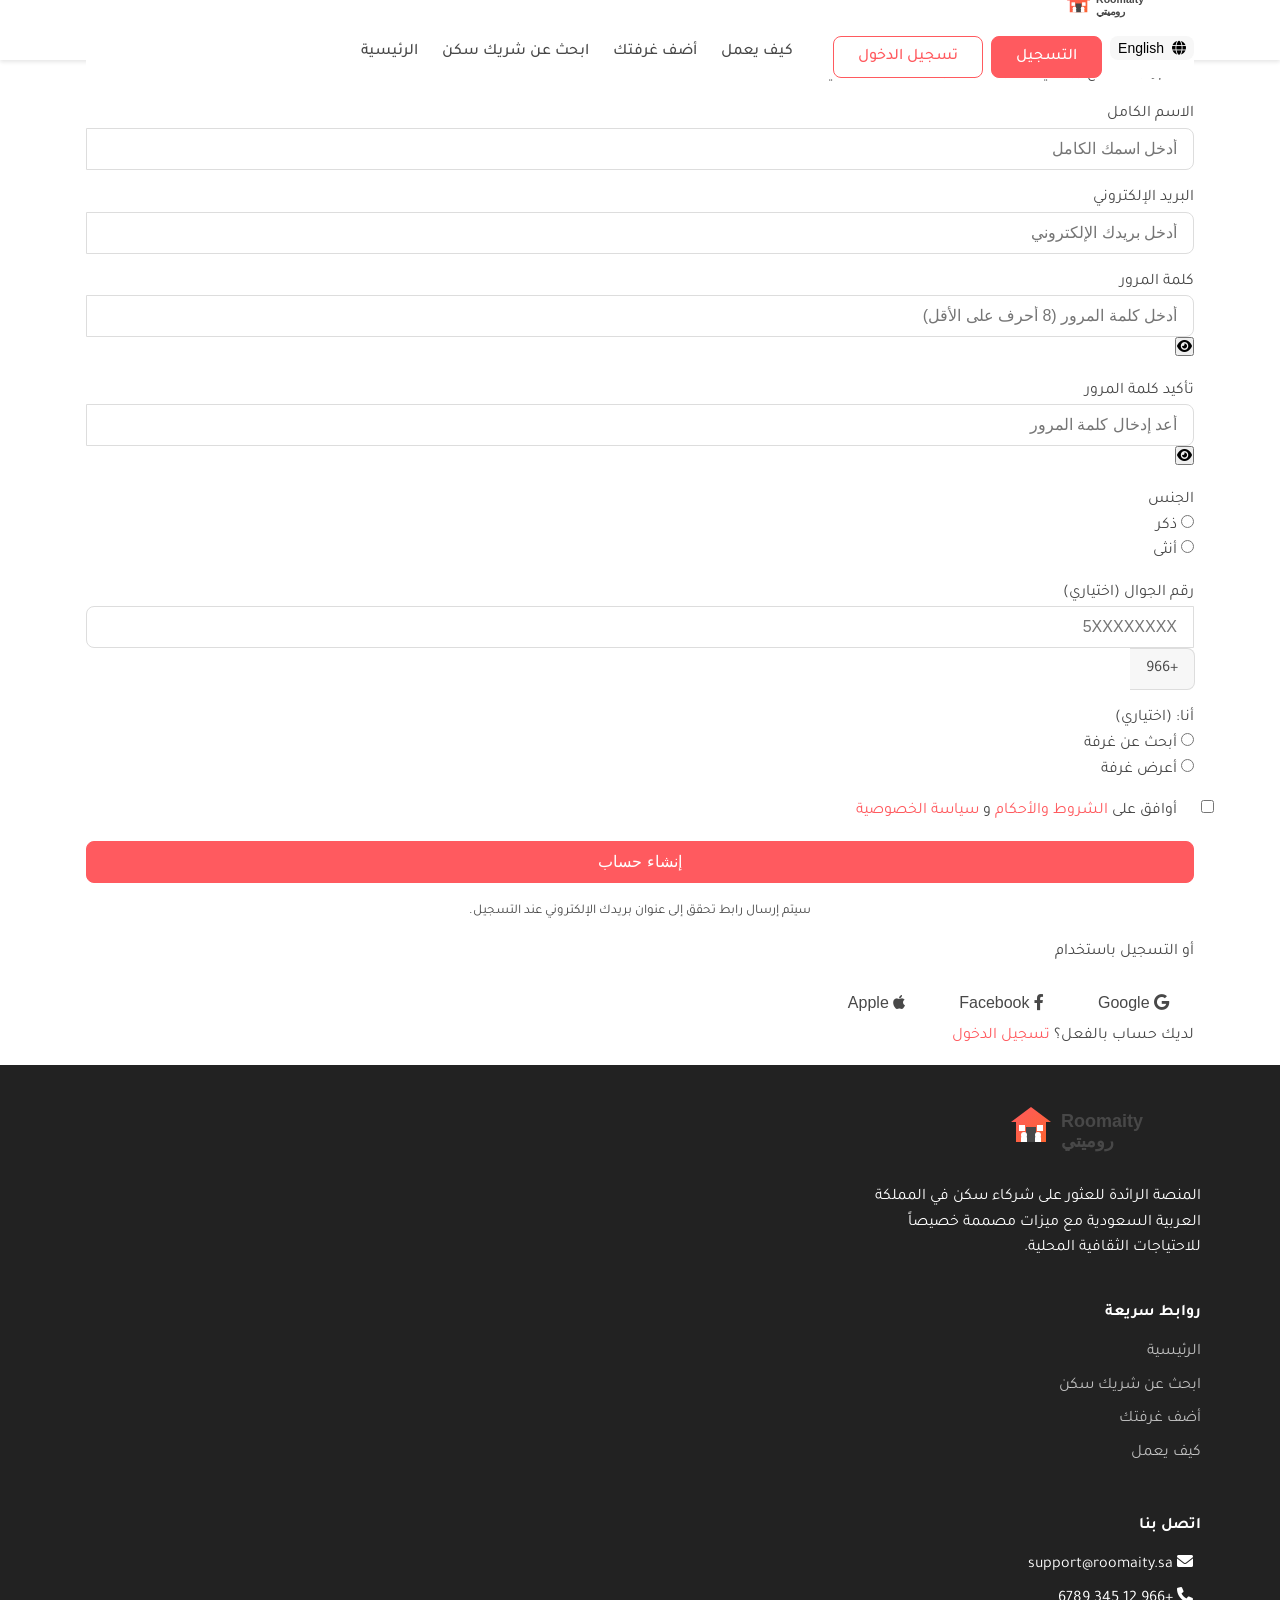
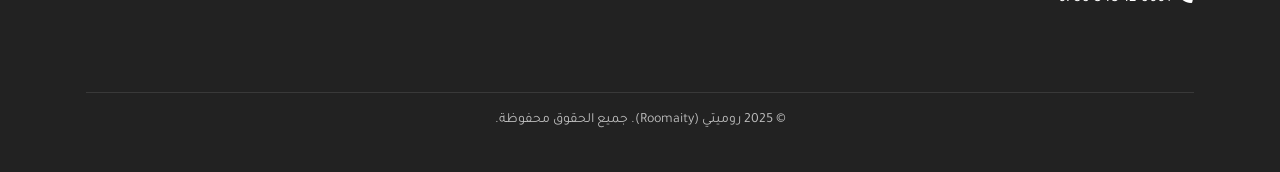
<file: register-ar.html>
<!DOCTYPE html>
<html lang="ar" dir="rtl">
<head>
    <meta charset="UTF-8">
    <meta name="viewport" content="width=device-width, initial-scale=1.0, maximum-scale=1.0, user-scalable=no">
    <title>إنشاء حساب جديد - روميتي</title>
    <link rel="stylesheet" href="css/styles.css">
    <link rel="stylesheet" href="css/mobile.css">
    <link rel="stylesheet" href="css/mobile-enhanced.css">
    <link rel="stylesheet" href="css/arabic.css">
    <link rel="stylesheet" href="css/arabic-enhanced.css">
    <link rel="stylesheet" href="css/gender-separation.css">
    <link rel="stylesheet" href="css/mobile-fixes.css">
    <link rel="stylesheet" href="https://cdnjs.cloudflare.com/ajax/libs/font-awesome/6.0.0/css/all.min.css">
    <link href="https://fonts.googleapis.com/css2?family=Tajawal:wght@300;400;500;700&family=Poppins:wght@300;400;500;700&display=swap" rel="stylesheet">
    <link rel="icon" href="images/logo/roomaity-icon.svg">
</head>
<body>
    <!-- Header/Navbar -->
    <header class="navbar fixed-top">
        <div class="container">
            <a href="index-ar.html" class="navbar-brand">
                <img src="images/logo/roomaity-logo-horizontal.svg" alt="شعار روميتي" height="40">
            </a>
            
            <button class="navbar-toggler d-lg-none" type="button" id="navbarToggler" aria-label="القائمة">
                <i class="fas fa-bars"></i>
            </button>
            
            <div class="navbar-collapse" id="navbarMenu">
                <ul class="navbar-nav mr-auto d-flex flex-row">
                    <li class="nav-item">
                        <a href="index-ar.html" class="nav-link">الرئيسية</a>
                    </li>
                    <li class="nav-item">
                        <a href="search-ar.html" class="nav-link">ابحث عن شريك سكن</a>
                    </li>
                    <li class="nav-item">
                        <a href="list-room-ar.html" class="nav-link">أضف غرفتك</a>
                    </li>
                    <li class="nav-item">
                        <a href="about-ar.html" class="nav-link">كيف يعمل</a>
                    </li>
                    <li class="nav-item mr-3 login-button">
                        <a href="login-ar.html" class="btn btn-outline-primary">تسجيل الدخول</a>
                    </li>
                    <li class="nav-item mr-2 register-button">
                        <a href="register-ar.html" class="btn btn-primary active">التسجيل</a>
                    </li>
                    <li class="nav-item mr-2">
                        <button class="language-switcher" id="languageToggle">
                            <i class="fas fa-globe"></i> English
                        </button>
                    </li>
                    <!-- User menu (hidden by default, shown when logged in) -->
                    <li class="nav-item dropdown user-menu" style="display: none;">
                        <a href="#" class="nav-link dropdown-toggle" id="userDropdown" role="button" data-toggle="dropdown" aria-haspopup="true" aria-expanded="false">
                            <i class="fas fa-user-circle"></i> <span class="user-name">اسم المستخدم</span>
                        </a>
                        <div class="dropdown-menu dropdown-menu-right" aria-labelledby="userDropdown">
                            <a class="dropdown-item" href="profile-ar.html">الملف الشخصي</a>
                            <a class="dropdown-item" href="messages-ar.html">الرسائل</a>
                            <a class="dropdown-item" href="my-listings-ar.html">إعلاناتي</a>
                            <a class="dropdown-item" href="settings-ar.html">الإعدادات</a>
                            <div class="dropdown-divider"></div>
                            <a class="dropdown-item logout-button" href="#">تسجيل الخروج</a>
                        </div>
                    </li>
                </ul>
            </div>
        </div>
    </header>

    <!-- Registration Form Section -->
    <section class="auth-section">
        <div class="container">
            <div class="auth-container">
                <div class="auth-header">
                    <h1 class="auth-title">إنشاء حساب جديد</h1>
                    <p class="auth-subtitle">انضم إلى مجتمع روميتي للعثور على شريك السكن المثالي</p>
                </div>
                
                <form id="registerForm" class="auth-form">
                    <div class="form-group">
                        <label for="fullName">الاسم الكامل</label>
                        <input type="text" id="fullName" class="form-control" placeholder="أدخل اسمك الكامل" required>
                        <div id="fullNameError" class="error-message"></div>
                    </div>
                    
                    <div class="form-group">
                        <label for="email">البريد الإلكتروني</label>
                        <input type="email" id="email" class="form-control" placeholder="أدخل بريدك الإلكتروني" required>
                        <div id="emailError" class="error-message"></div>
                    </div>
                    
                    <div class="form-group">
                        <label for="password">كلمة المرور</label>
                        <div class="password-input-container">
                            <input type="password" id="password" class="form-control" placeholder="أدخل كلمة المرور (8 أحرف على الأقل)" required>
                            <button type="button" class="password-toggle" tabindex="-1">
                                <i class="fas fa-eye"></i>
                            </button>
                        </div>
                        <div id="passwordError" class="error-message"></div>
                    </div>
                    
                    <div class="form-group">
                        <label for="confirmPassword">تأكيد كلمة المرور</label>
                        <div class="password-input-container">
                            <input type="password" id="confirmPassword" class="form-control" placeholder="أعد إدخال كلمة المرور" required>
                            <button type="button" class="password-toggle" tabindex="-1">
                                <i class="fas fa-eye"></i>
                            </button>
                        </div>
                        <div id="confirmPasswordError" class="error-message"></div>
                    </div>
                    
                    <div class="form-group">
                        <label>الجنس</label>
                        <div class="gender-options">
                            <div class="gender-option">
                                <input type="radio" id="male" name="gender" value="male" required> <!-- Gender is still required -->
                                <label for="male">ذكر</label>
                            </div>
                            <div class="gender-option">
                                <input type="radio" id="female" name="gender" value="female" required> <!-- Gender is still required -->
                                <label for="female">أنثى</label>
                            </div>
                        </div>
                        <div id="genderError" class="error-message"></div>
                    </div>

                    <!-- Phone Number (Optional) -->
                    <div class="form-group">
                        <label for="phone">رقم الجوال (اختياري)</label>
                        <div class="input-group">
                             <div class="input-group-prepend">
                                <span class="input-group-text">+966</span>
                            </div>
                            <input type="tel" id="phone" class="form-control" placeholder="5XXXXXXXX">
                        </div>
                        <div id="phoneError" class="error-message"></div>
                    </div>
                    
                    <!-- User Type (Optional) -->
                    <div class="form-group">
                        <label>أنا: (اختياري)</label>
                        <div class="gender-options"> <!-- Re-using gender-options for similar styling if applicable -->
                            <div class="gender-option">
                                <input type="radio" id="lookingForRoomAr" name="userType" value="looking">
                                <label for="lookingForRoomAr">أبحث عن غرفة</label>
                            </div>
                            <div class="gender-option">
                                <input type="radio" id="offeringRoomAr" name="userType" value="offering">
                                <label for="offeringRoomAr">أعرض غرفة</label>
                            </div>
                        </div>
                         <div id="userTypeError" class="error-message"></div>
                    </div>
                    
                    <div class="form-group form-check">
                        <input type="checkbox" class="form-check-input" id="terms" required>
                        <label class="form-check-label" for="terms">أوافق على <a href="terms-ar.html">الشروط والأحكام</a> و <a href="privacy-ar.html">سياسة الخصوصية</a></label>
                        <div id="termsError" class="error-message"></div>
                    </div>
                    
                    <button type="submit" class="btn btn-primary btn-block">إنشاء حساب</button>
                    <p class="text-muted text-center mt-3"><small>سيتم إرسال رابط تحقق إلى عنوان بريدك الإلكتروني عند التسجيل.</small></p>
                    
                    <div class="social-login">
                        <p class="social-login-text">أو التسجيل باستخدام</p>
                        <div class="social-login-buttons">
                            <button type="button" class="btn btn-social btn-google">
                                <i class="fab fa-google"></i> Google
                            </button>
                            <button type="button" class="btn btn-social btn-facebook">
                                <i class="fab fa-facebook-f"></i> Facebook
                            </button>
                            <button type="button" class="btn btn-social btn-apple">
                                <i class="fab fa-apple"></i> Apple
                            </button>
                        </div>
                    </div>
                </form>
                
                <div class="auth-footer">
                    <p>لديك حساب بالفعل؟ <a href="login-ar.html">تسجيل الدخول</a></p>
                </div>
            </div>
        </div>
    </section>

    <!-- Footer -->
    <footer class="footer">
        <div class="container">
            <div class="row">
                <div class="col-md-4 mb-4">
                    <img src="images/logo/roomaity-logo-horizontal.svg" alt="روميتي" height="40" class="mb-3">
                    <p>المنصة الرائدة للعثور على شركاء سكن في المملكة العربية السعودية مع ميزات مصممة خصيصاً للاحتياجات الثقافية المحلية.</p>
                </div>
                
                <div class="col-md-2 mb-4">
                    <h5 class="footer-title">روابط سريعة</h5>
                    <ul class="footer-links">
                        <li><a href="index-ar.html">الرئيسية</a></li>
                        <li><a href="search-ar.html">ابحث عن شريك سكن</a></li>
                        <li><a href="list-room-ar.html">أضف غرفتك</a></li>
                        <li><a href="about-ar.html">كيف يعمل</a></li>
                    </ul>
                </div>
                
                <div class="col-md-3 mb-4">
                    <h5 class="footer-title">اتصل بنا</h5>
                    <ul class="footer-links">
                        <li><i class="fas fa-envelope ml-2"></i> support@roomaity.sa</li>
                        <li><i class="fas fa-phone ml-2"></i> +966 12 345 6789</li>
                    </ul>
                </div>
            </div>
            
            <div class="footer-bottom">
                <p>&copy; 2025 روميتي (Roomaity). جميع الحقوق محفوظة.</p>
            </div>
        </div>
    </footer>

    <!-- JavaScript -->
    <script src="js/main.js"></script>
    <script src="js/auth.js"></script>
    <script>
        // Toggle mobile menu
        document.getElementById('navbarToggler').addEventListener('click', function() {
            document.getElementById('navbarMenu').classList.toggle('show');
        });
        
        // Password visibility toggle
        document.querySelectorAll('.password-toggle').forEach(function(button) {
            button.addEventListener('click', function() {
                const passwordInput = this.previousElementSibling;
                const icon = this.querySelector('i');
                
                if (passwordInput.type === 'password') {
                    passwordInput.type = 'text';
                    icon.classList.remove('fa-eye');
                    icon.classList.add('fa-eye-slash');
                } else {
                    passwordInput.type = 'password';
                    icon.classList.remove('fa-eye-slash');
                    icon.classList.add('fa-eye');
                }
            });
        });
        
        // Language switcher
        document.getElementById('languageToggle').addEventListener('click', function() {
            window.location.href = 'register.html';
        });
        
        // Dropdown functionality
        document.querySelectorAll('.dropdown-toggle').forEach(function(dropdown) {
            dropdown.addEventListener('click', function(e) {
                e.preventDefault();
                const dropdownMenu = this.nextElementSibling;
                dropdownMenu.classList.toggle('show');
                
                // Close dropdown when clicking outside
                document.addEventListener('click', function closeDropdown(event) {
                    if (!event.target.closest('.dropdown')) {
                        dropdownMenu.classList.remove('show');
                        document.removeEventListener('click', closeDropdown);
                    }
                });
            });
        });
    </script>
</body>
</html>
</file>
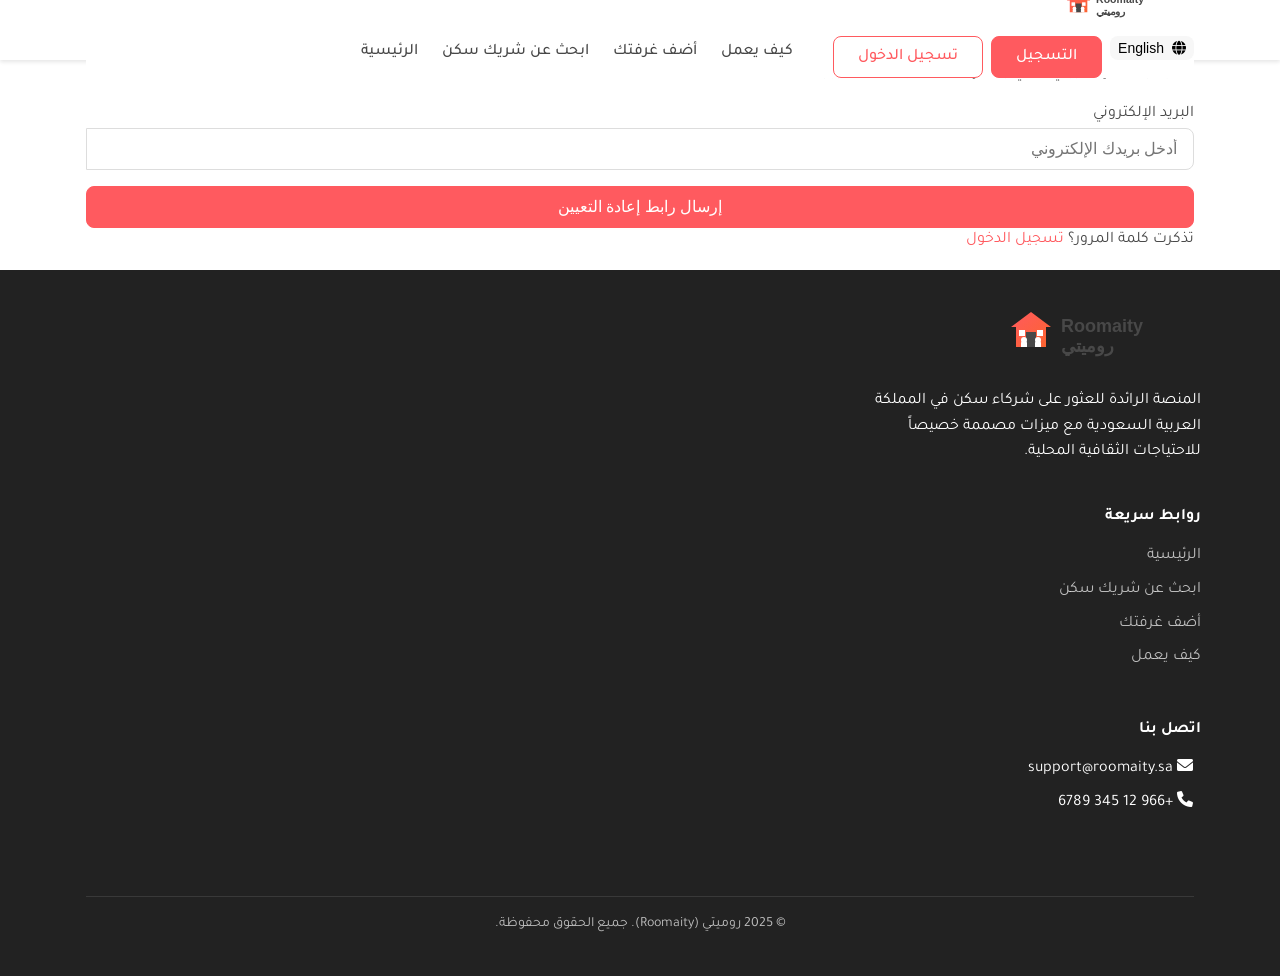
<file: reset-password-ar.html>
<!DOCTYPE html>
<html lang="ar" dir="rtl">
<head>
    <meta charset="UTF-8">
    <meta name="viewport" content="width=device-width, initial-scale=1.0, maximum-scale=1.0, user-scalable=no">
    <title>إعادة تعيين كلمة المرور - روميتي</title>
    <link rel="stylesheet" href="css/styles.css">
    <link rel="stylesheet" href="css/mobile.css">
    <link rel="stylesheet" href="css/mobile-enhanced.css">
    <link rel="stylesheet" href="css/arabic.css">
    <link rel="stylesheet" href="css/arabic-enhanced.css">
    <link rel="stylesheet" href="css/gender-separation.css">
    <link rel="stylesheet" href="css/mobile-fixes.css">
    <link rel="stylesheet" href="https://cdnjs.cloudflare.com/ajax/libs/font-awesome/6.0.0/css/all.min.css">
    <link href="https://fonts.googleapis.com/css2?family=Tajawal:wght@300;400;500;700&family=Poppins:wght@300;400;500;700&display=swap" rel="stylesheet">
    <link rel="icon" href="images/logo/roomaity-icon.svg">
</head>
<body>
    <!-- Header/Navbar -->
    <header class="navbar fixed-top">
        <div class="container">
            <a href="index-ar.html" class="navbar-brand">
                <img src="images/logo/roomaity-logo-horizontal.svg" alt="شعار روميتي" height="40">
            </a>
            
            <button class="navbar-toggler d-lg-none" type="button" id="navbarToggler" aria-label="القائمة">
                <i class="fas fa-bars"></i>
            </button>
            
            <div class="navbar-collapse" id="navbarMenu">
                <ul class="navbar-nav mr-auto d-flex flex-row">
                    <li class="nav-item">
                        <a href="index-ar.html" class="nav-link">الرئيسية</a>
                    </li>
                    <li class="nav-item">
                        <a href="search-ar.html" class="nav-link">ابحث عن شريك سكن</a>
                    </li>
                    <li class="nav-item">
                        <a href="list-room-ar.html" class="nav-link">أضف غرفتك</a>
                    </li>
                    <li class="nav-item">
                        <a href="about-ar.html" class="nav-link">كيف يعمل</a>
                    </li>
                    <li class="nav-item mr-3 login-button">
                        <a href="login-ar.html" class="btn btn-outline-primary">تسجيل الدخول</a>
                    </li>
                    <li class="nav-item mr-2 register-button">
                        <a href="register-ar.html" class="btn btn-primary">التسجيل</a>
                    </li>
                    <li class="nav-item mr-2">
                        <button class="language-switcher" id="languageToggle">
                            <i class="fas fa-globe"></i> English
                        </button>
                    </li>
                </ul>
            </div>
        </div>
    </header>

    <!-- Reset Password Form Section -->
    <section class="auth-section">
        <div class="container">
            <div class="auth-container">
                <div class="auth-header">
                    <h1 class="auth-title">إعادة تعيين كلمة المرور</h1>
                    <p class="auth-subtitle">أدخل بريدك الإلكتروني لتلقي رابط إعادة تعيين كلمة المرور</p>
                </div>
                
                <form id="resetForm" class="auth-form">
                    <div class="form-group">
                        <label for="email">البريد الإلكتروني</label>
                        <input type="email" id="email" class="form-control" placeholder="أدخل بريدك الإلكتروني" required>
                        <div id="emailError" class="error-message"></div>
                    </div>
                    
                    <button type="submit" class="btn btn-primary btn-block">إرسال رابط إعادة التعيين</button>
                </form>
                
                <div class="auth-footer">
                    <p>تذكرت كلمة المرور؟ <a href="login-ar.html">تسجيل الدخول</a></p>
                </div>
            </div>
        </div>
    </section>

    <!-- Footer -->
    <footer class="footer">
        <div class="container">
            <div class="row">
                <div class="col-md-4 mb-4">
                    <img src="images/logo/roomaity-logo-horizontal.svg" alt="روميتي" height="40" class="mb-3">
                    <p>المنصة الرائدة للعثور على شركاء سكن في المملكة العربية السعودية مع ميزات مصممة خصيصاً للاحتياجات الثقافية المحلية.</p>
                </div>
                
                <div class="col-md-2 mb-4">
                    <h5 class="footer-title">روابط سريعة</h5>
                    <ul class="footer-links">
                        <li><a href="index-ar.html">الرئيسية</a></li>
                        <li><a href="search-ar.html">ابحث عن شريك سكن</a></li>
                        <li><a href="list-room-ar.html">أضف غرفتك</a></li>
                        <li><a href="about-ar.html">كيف يعمل</a></li>
                    </ul>
                </div>
                
                <div class="col-md-3 mb-4">
                    <h5 class="footer-title">اتصل بنا</h5>
                    <ul class="footer-links">
                        <li><i class="fas fa-envelope ml-2"></i> support@roomaity.sa</li>
                        <li><i class="fas fa-phone ml-2"></i> +966 12 345 6789</li>
                    </ul>
                </div>
            </div>
            
            <div class="footer-bottom">
                <p>&copy; 2025 روميتي (Roomaity). جميع الحقوق محفوظة.</p>
            </div>
        </div>
    </footer>

    <!-- JavaScript -->
    <script src="js/main.js"></script>
    <script src="js/auth.js"></script>
    <!-- Inline script for mobile menu toggle, specific dropdowns, etc. can remain if not handled by main.js -->
    <script>
        // Toggle mobile menu
        document.getElementById('navbarToggler').addEventListener('click', function() {
            document.getElementById('navbarMenu').classList.toggle('show');
        });
        
        // Dropdown functionality (if any specific to this page and not in main.js)
        // document.querySelectorAll('.dropdown-toggle').forEach(function(dropdown) {
        //     dropdown.addEventListener('click', function(e) {
        //         e.preventDefault();
        //         const dropdownMenu = this.nextElementSibling;
        //         dropdownMenu.classList.toggle('show');
                
        //         document.addEventListener('click', function closeDropdown(event) {
        //             if (!event.target.closest('.dropdown')) {
        //                 dropdownMenu.classList.remove('show');
        //                 document.removeEventListener('click', closeDropdown);
        //             }
        //         });
        //     });
        // });
    </script>
</body>
</html>
</file>
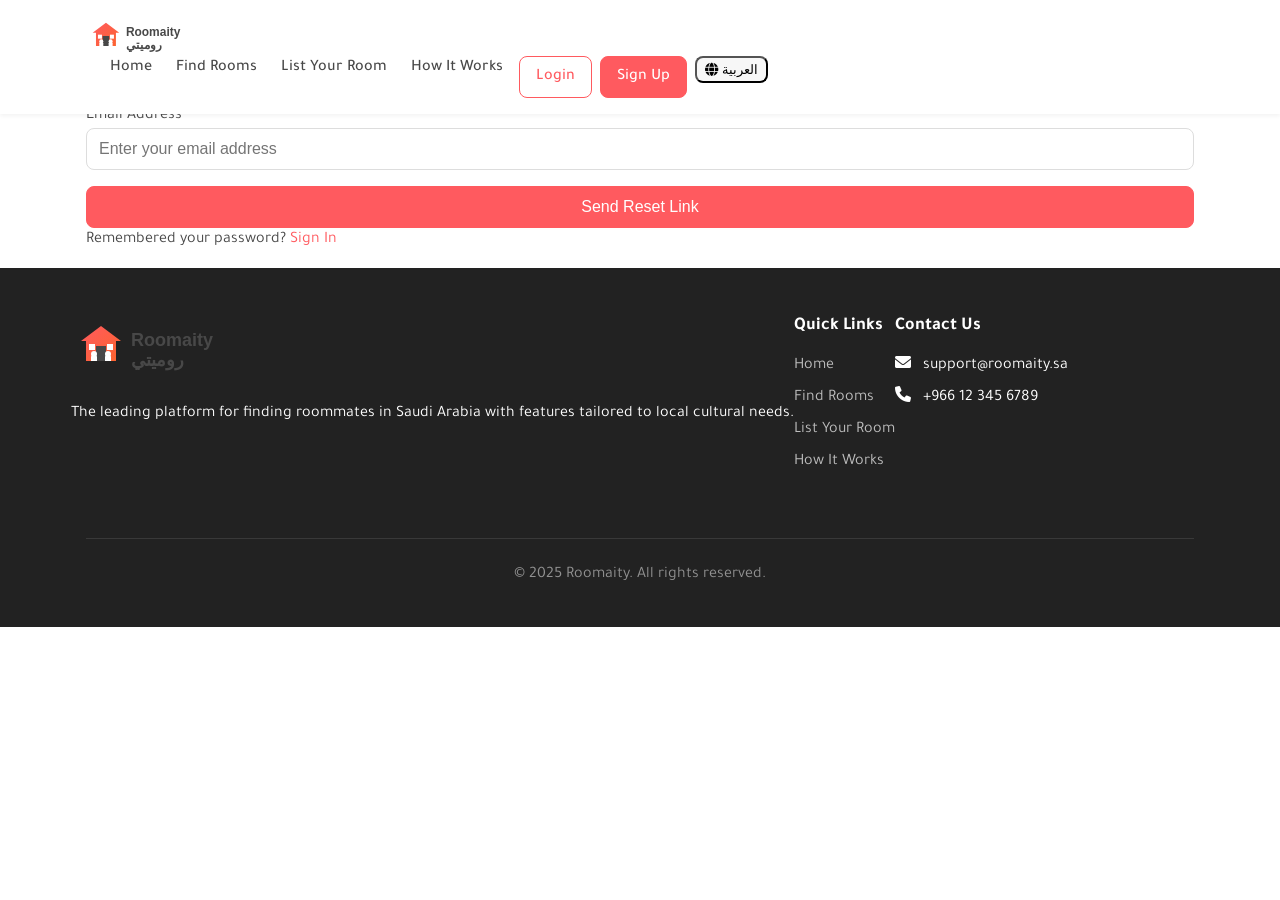
<file: reset-password.html>
<!DOCTYPE html>
<html lang="en" dir="ltr">
<head>
    <meta charset="UTF-8">
    <meta name="viewport" content="width=device-width, initial-scale=1.0, maximum-scale=1.0, user-scalable=no">
    <title>Reset Password - Roomaity</title>
    <link rel="stylesheet" href="css/styles.css">
    <link rel="stylesheet" href="css/responsive.css"> <!-- Assuming this is the LTR equivalent of mobile.css -->
    <!-- If mobile-enhanced.css, gender-separation.css, mobile-fixes.css are general, keep them -->
    <link rel="stylesheet" href="css/mobile-enhanced.css">
    <link rel="stylesheet" href="css/gender-separation.css">
    <link rel="stylesheet" href="css/mobile-fixes.css">
    <link rel="stylesheet" href="https://cdnjs.cloudflare.com/ajax/libs/font-awesome/6.0.0/css/all.min.css">
    <link href="https://fonts.googleapis.com/css2?family=Roboto:wght@300;400;500;700&family=Tajawal:wght@300;400;500;700&display=swap" rel="stylesheet">
    <link rel="icon" href="images/logo/roomaity-icon.svg">
</head>
<body>
    <!-- Header/Navbar -->
    <header class="navbar fixed-top">
        <div class="container">
            <a href="index.html" class="navbar-brand">
                <img src="images/logo/roomaity-logo-horizontal.svg" alt="Roomaity Logo" height="40">
            </a>
            
            <button class="navbar-toggler d-lg-none" type="button" id="navbarToggler" aria-label="Toggle navigation">
                <i class="fas fa-bars"></i>
            </button>
            
            <div class="navbar-collapse" id="navbarMenu">
                <ul class="navbar-nav ml-auto d-flex flex-row">
                    <li class="nav-item">
                        <a href="index.html" class="nav-link">Home</a>
                    </li>
                    <li class="nav-item">
                        <a href="search.html" class="nav-link">Find Rooms</a>
                    </li>
                    <li class="nav-item">
                        <a href="list-room.html" class="nav-link">List Your Room</a>
                    </li>
                    <li class="nav-item">
                        <a href="about.html" class="nav-link">How It Works</a>
                    </li>
                    <li class="nav-item ml-3 login-button">
                        <a href="login.html" class="btn btn-outline-primary">Login</a>
                    </li>
                    <li class="nav-item ml-2 register-button">
                        <a href="register.html" class="btn btn-primary">Sign Up</a>
                    </li>
                    <li class="nav-item ml-2">
                        <button class="language-switcher" id="languageToggle">
                            <i class="fas fa-globe"></i> العربية
                        </button>
                    </li>
                    <!-- User menu (hidden by default, shown when logged in) -->
                    <li class="nav-item dropdown user-menu" style="display: none;">
                        <a href="#" class="nav-link dropdown-toggle" id="userDropdown" role="button" data-toggle="dropdown" aria-haspopup="true" aria-expanded="false">
                            <i class="fas fa-user-circle"></i> <span class="user-name">User Name</span>
                        </a>
                        <div class="dropdown-menu dropdown-menu-right" aria-labelledby="userDropdown">
                            <a class="dropdown-item" href="profile.html">Profile</a>
                            <a class="dropdown-item" href="messages.html">Messages</a>
                            <a class="dropdown-item" href="my-listings.html">My Listings</a>
                            <a class="dropdown-item" href="settings.html">Settings</a>
                            <div class="dropdown-divider"></div>
                            <a class="dropdown-item logout-button" href="#">Logout</a>
                        </div>
                    </li>
                </ul>
            </div>
        </div>
    </header>

    <!-- Reset Password Form Section -->
    <section class="auth-section">
        <div class="container">
            <div class="auth-container">
                <div class="auth-header">
                    <h1 class="auth-title">Reset Password</h1>
                    <p class="auth-subtitle">Enter your email address to receive a password reset link.</p>
                </div>
                
                <form id="resetForm" class="auth-form">
                    <div class="form-group">
                        <label for="email">Email Address</label>
                        <input type="email" id="email" class="form-control" placeholder="Enter your email address" required>
                        <div id="emailError" class="error-message"></div>
                    </div>
                    
                    <button type="submit" class="btn btn-primary btn-block">Send Reset Link</button>
                </form>
                
                <div class="auth-footer">
                    <p>Remembered your password? <a href="login.html">Sign In</a></p>
                </div>
            </div>
        </div>
    </section>

    <!-- Footer -->
    <footer class="footer">
        <div class="container">
            <div class="row">
                <div class="col-md-4 mb-4">
                    <img src="images/logo/roomaity-logo-horizontal.svg" alt="Roomaity" height="40" class="mb-3">
                    <p>The leading platform for finding roommates in Saudi Arabia with features tailored to local cultural needs.</p>
                </div>
                
                <div class="col-md-2 mb-4">
                    <h5 class="footer-title">Quick Links</h5>
                    <ul class="footer-links">
                        <li><a href="index.html">Home</a></li>
                        <li><a href="search.html">Find Rooms</a></li>
                        <li><a href="list-room.html">List Your Room</a></li>
                        <li><a href="about.html">How It Works</a></li>
                    </ul>
                </div>
                
                <div class="col-md-3 mb-4">
                    <h5 class="footer-title">Contact Us</h5>
                    <ul class="footer-links">
                        <li><i class="fas fa-envelope mr-2"></i> support@roomaity.sa</li>
                        <li><i class="fas fa-phone mr-2"></i> +966 12 345 6789</li>
                    </ul>
                </div>
            </div>
            
            <div class="footer-bottom">
                <p>&copy; 2025 Roomaity. All rights reserved.</p>
            </div>
        </div>
    </footer>

    <!-- JavaScript -->
    <script src="js/main.js"></script>
    <script src="js/auth.js"></script>
    <!-- Inline script for language toggle specific to this page, if main.js doesn't handle it -->
    <!-- 
        It's better if main.js handles this based on current page and target language.
        If js/main.js is already set up to handle reset-password.html -> reset-password-ar.html, this inline script can be omitted.
    -->
    <!--
    <script>
        // Language switcher (specific for this page if not handled by main.js)
        // document.getElementById('languageToggle').addEventListener('click', function() {
        //     window.location.href = 'reset-password-ar.html';
        // });
    </script>
    -->
</body>
</html>
</file>
<file: css/styles.css>
/* Roomaity - Main CSS File with Airbnb-style UI */

:root {
  /* Brand Colors */
  --primary-color: #FF5A5F; /* Roomaity brand red, similar to Airbnb */
  --secondary-color: #00A699; /* Teal accent */
  --tertiary-color: #FC642D; /* Orange accent */
  --light-gray: #F7F7F7;
  --medium-gray: #DDDDDD;
  --dark-gray: #484848;
  --black: #222222;
  --white: #FFFFFF;
  
  /* Typography */
  --font-family-sans: 'Poppins', 'Tajawal', sans-serif;
  --font-family-serif: 'Georgia', serif;
  
  /* Spacing */
  --space-xs: 4px;
  --space-sm: 8px;
  --space-md: 16px;
  --space-lg: 24px;
  --space-xl: 32px;
  --space-xxl: 48px;
  
  /* Border Radius */
  --radius-sm: 4px;
  --radius-md: 8px;
  --radius-lg: 12px;
  --radius-xl: 24px;
  
  /* Shadows */
  --shadow-sm: 0 2px 4px rgba(0, 0, 0, 0.05);
  --shadow-md: 0 4px 8px rgba(0, 0, 0, 0.1);
  --shadow-lg: 0 8px 16px rgba(0, 0, 0, 0.1);
  
  /* Transitions */
  --transition-fast: 0.2s ease;
  --transition-medium: 0.3s ease;
  --transition-slow: 0.5s ease;
}

/* Base Styles */
* {
  box-sizing: border-box;
  margin: 0;
  padding: 0;
}

html {
  font-size: 16px;
  scroll-behavior: smooth;
}

body {
  font-family: var(--font-family-sans);
  color: var(--dark-gray);
  line-height: 1.5;
  background-color: var(--white);
}

h1, h2, h3, h4, h5, h6 {
  font-weight: 600;
  line-height: 1.2;
  margin-bottom: var(--space-md);
  color: var(--black);
}

h1 {
  font-size: 2.5rem;
}

h2 {
  font-size: 2rem;
}

h3 {
  font-size: 1.5rem;
}

h4 {
  font-size: 1.25rem;
}

p {
  margin-bottom: var(--space-md);
}

a {
  color: var(--primary-color);
  text-decoration: none;
  transition: color var(--transition-fast);
}

a:hover {
  color: var(--tertiary-color);
}

img {
  max-width: 100%;
  height: auto;
}

/* Container */
.container {
  width: 100%;
  max-width: 1200px;
  margin: 0 auto;
  padding: 0 var(--space-md);
}

/* Grid System */
.row {
  display: flex;
  flex-wrap: wrap;
  margin: 0 -15px;
}

.col {
  flex: 1;
  padding: 0 15px;
}

/* For specific column widths */
.col-1 { flex: 0 0 8.333333%; max-width: 8.333333%; }
.col-2 { flex: 0 0 16.666667%; max-width: 16.666667%; }
.col-3 { flex: 0 0 25%; max-width: 25%; }
.col-4 { flex: 0 0 33.333333%; max-width: 33.333333%; }
.col-5 { flex: 0 0 41.666667%; max-width: 41.666667%; }
.col-6 { flex: 0 0 50%; max-width: 50%; }
.col-7 { flex: 0 0 58.333333%; max-width: 58.333333%; }
.col-8 { flex: 0 0 66.666667%; max-width: 66.666667%; }
.col-9 { flex: 0 0 75%; max-width: 75%; }
.col-10 { flex: 0 0 83.333333%; max-width: 83.333333%; }
.col-11 { flex: 0 0 91.666667%; max-width: 91.666667%; }
.col-12 { flex: 0 0 100%; max-width: 100%; }

/* Navbar */
.navbar {
  display: flex;
  align-items: center;
  justify-content: space-between;
  padding: var(--space-md) 0;
  background-color: var(--white);
  box-shadow: var(--shadow-sm);
  position: fixed;
  top: 0;
  left: 0;
  right: 0;
  z-index: 1000;
}

.navbar-brand {
  display: flex;
  align-items: center;
}

.navbar-brand img {
  height: 40px;
}

.navbar-nav {
  display: flex;
  list-style: none;
  margin: 0;
  padding: 0;
}

.nav-item {
  margin-left: var(--space-lg);
}

.nav-link {
  color: var(--dark-gray);
  font-weight: 500;
  transition: color var(--transition-fast);
}

.nav-link:hover,
.nav-link.active {
  color: var(--primary-color);
}

.navbar-toggler {
  display: none;
  background: none;
  border: none;
  cursor: pointer;
  font-size: 1.5rem;
  color: var(--dark-gray);
}

/* Buttons */
.btn {
  display: inline-block;
  font-weight: 500;
  text-align: center;
  white-space: nowrap;
  vertical-align: middle;
  user-select: none;
  border: 1px solid transparent;
  padding: 0.5rem 1rem;
  font-size: 1rem;
  line-height: 1.5;
  border-radius: var(--radius-md);
  transition: all var(--transition-fast);
  cursor: pointer;
}

.btn-sm {
  padding: 0.25rem 0.5rem;
  font-size: 0.875rem;
  border-radius: var(--radius-sm);
}

.btn-lg {
  padding: 0.75rem 1.5rem;
  font-size: 1.125rem;
  border-radius: var(--radius-lg);
}

.btn-primary {
  background-color: var(--primary-color);
  border-color: var(--primary-color);
  color: var(--white);
}

.btn-primary:hover {
  background-color: #e54853;
  border-color: #e54853;
  color: var(--white);
}

.btn-secondary {
  background-color: var(--secondary-color);
  border-color: var(--secondary-color);
  color: var(--white);
}

.btn-secondary:hover {
  background-color: #008f85;
  border-color: #008f85;
  color: var(--white);
}

.btn-outline-primary {
  background-color: transparent;
  border-color: var(--primary-color);
  color: var(--primary-color);
}

.btn-outline-primary:hover {
  background-color: var(--primary-color);
  color: var(--white);
}

.btn-block {
  display: block;
  width: 100%;
}

/* Forms */
.form-group {
  margin-bottom: var(--space-md);
}

.form-control {
  display: block;
  width: 100%;
  padding: 0.5rem 0.75rem;
  font-size: 1rem;
  line-height: 1.5;
  color: var(--dark-gray);
  background-color: var(--white);
  background-clip: padding-box;
  border: 1px solid var(--medium-gray);
  border-radius: var(--radius-md);
  transition: border-color var(--transition-fast);
}

.form-control:focus {
  border-color: var(--primary-color);
  outline: 0;
}

.input-group {
  display: flex;
  position: relative;
}

.input-group-prepend {
  display: flex;
}

.input-group-text {
  display: flex;
  align-items: center;
  padding: 0.5rem 0.75rem;
  font-size: 1rem;
  font-weight: 400;
  line-height: 1.5;
  color: var(--dark-gray);
  text-align: center;
  white-space: nowrap;
  background-color: var(--light-gray);
  border: 1px solid var(--medium-gray);
  border-radius: var(--radius-md) 0 0 var(--radius-md);
  border-right: 0;
}

.input-group .form-control {
  border-top-left-radius: 0;
  border-bottom-left-radius: 0;
}

/* Cards - Airbnb Style */
.card {
  background-color: var(--white);
  border-radius: var(--radius-lg);
  box-shadow: var(--shadow-md);
  overflow: hidden;
  transition: transform var(--transition-medium), box-shadow var(--transition-medium);
  margin-bottom: var(--space-lg);
}

.card:hover {
  transform: translateY(-5px);
  box-shadow: var(--shadow-lg);
}

.card-img-top {
  width: 100%;
  height: 200px;
  object-fit: cover;
}

.card-body {
  padding: var(--space-md);
}

.card-title {
  font-size: 1.25rem;
  margin-bottom: var(--space-sm);
}

.card-text {
  color: var(--dark-gray);
  margin-bottom: var(--space-md);
}

.card-price {
  font-size: 1.25rem;
  font-weight: 600;
  color: var(--black);
  margin-bottom: var(--space-xs);
}

.card-location {
  font-size: 0.875rem;
  color: var(--dark-gray);
  margin-bottom: var(--space-sm);
}

.card-amenities {
  display: flex;
  flex-wrap: wrap;
  margin-bottom: var(--space-sm);
}

.card-amenity {
  font-size: 0.75rem;
  background-color: var(--light-gray);
  padding: 0.25rem 0.5rem;
  border-radius: var(--radius-sm);
  margin-right: var(--space-xs);
  margin-bottom: var(--space-xs);
}

/* Listing Cards - Airbnb Style */
.listing-card {
  background-color: var(--white);
  border-radius: var(--radius-lg);
  box-shadow: var(--shadow-md);
  overflow: hidden;
  transition: transform var(--transition-medium), box-shadow var(--transition-medium);
  margin-bottom: var(--space-lg);
  position: relative;
}

.listing-card:hover {
  transform: translateY(-5px);
  box-shadow: var(--shadow-lg);
}

.listing-card .card-img-top {
  height: 220px;
}

.listing-card .badge {
  position: absolute;
  top: var(--space-sm);
  right: var(--space-sm);
  padding: 0.25rem 0.5rem;
  border-radius: var(--radius-sm);
  font-size: 0.75rem;
  font-weight: 500;
  z-index: 1;
}

.badge-male {
  background-color: rgba(0, 122, 255, 0.9);
  color: var(--white);
}

.badge-female {
  background-color: rgba(255, 90, 95, 0.9);
  color: var(--white);
}

/* Hero Section */
.hero {
  padding: 120px 0 var(--space-xxl);
  background-color: var(--white);
}

.hero-title {
  font-size: 2.5rem;
  font-weight: 700;
  margin-bottom: var(--space-md);
}

.hero-subtitle {
  font-size: 1.25rem;
  color: var(--dark-gray);
  margin-bottom: var(--space-lg);
}

.hero-image {
  border-radius: var(--radius-lg);
  box-shadow: var(--shadow-lg);
}

/* Search Form */
.search-form {
  background-color: var(--white);
  padding: var(--space-lg);
  border-radius: var(--radius-lg);
  box-shadow: var(--shadow-md);
  margin-bottom: var(--space-lg);
}

/* Gender Tabs */
.gender-tabs .nav-pills {
  display: flex;
  margin-bottom: var(--space-md);
  border-radius: var(--radius-md);
  overflow: hidden;
  box-shadow: var(--shadow-sm);
}

.gender-tabs .nav-link {
  flex: 1;
  text-align: center;
  padding: var(--space-sm) var(--space-md);
  background-color: var(--light-gray);
  color: var(--dark-gray);
  border: none;
  transition: all var(--transition-fast);
}

.gender-tabs .nav-link.active {
  background-color: var(--primary-color);
  color: var(--white);
}

.gender-tabs .nav-link:first-child {
  border-top-left-radius: var(--radius-md);
  border-bottom-left-radius: var(--radius-md);
}

.gender-tabs .nav-link:last-child {
  border-top-right-radius: var(--radius-md);
  border-bottom-right-radius: var(--radius-md);
}

.text-male {
  color: #007AFF;
}

.text-female {
  color: #FF5A5F;
}

/* Features Section */
.features {
  padding: var(--space-xxl) 0;
}

.section-title {
  font-size: 2rem;
  font-weight: 700;
  margin-bottom: var(--space-xl);
  text-align: center;
}

.feature-card {
  text-align: center;
  padding: var(--space-lg);
  border-radius: var(--radius-lg);
  background-color: var(--white);
  box-shadow: var(--shadow-md);
  height: 100%;
  transition: transform var(--transition-medium);
}

.feature-card:hover {
  transform: translateY(-5px);
}

.feature-icon {
  font-size: 2.5rem;
  color: var(--primary-color);
  margin-bottom: var(--space-md);
}

.feature-title {
  font-size: 1.25rem;
  margin-bottom: var(--space-sm);
}

.feature-text {
  color: var(--dark-gray);
}

/* How It Works Section */
.how-it-works {
  padding: var(--space-xxl) 0;
  background-color: var(--light-gray);
}

.step-card {
  text-align: center;
  padding: var(--space-lg);
  border-radius: var(--radius-lg);
  background-color: var(--white);
  box-shadow: var(--shadow-md);
  height: 100%;
  position: relative;
}

.step-number {
  display: flex;
  align-items: center;
  justify-content: center;
  width: 40px;
  height: 40px;
  background-color: var(--primary-color);
  color: var(--white);
  font-weight: 700;
  border-radius: 50%;
  margin: 0 auto var(--space-md);
}

.step-title {
  font-size: 1.25rem;
  margin-bottom: var(--space-sm);
}

.step-text {
  color: var(--dark-gray);
}

/* Testimonials Section */
.testimonials {
  padding: var(--space-xxl) 0;
  background-color: var(--light-gray);
}

.testimonial-card {
  display: flex;
  padding: var(--space-lg);
  border-radius: var(--radius-lg);
  background-color: var(--white);
  box-shadow: var(--shadow-md);
  height: 100%;
}

.testimonial-avatar {
  flex-shrink: 0;
  margin-right: var(--space-md);
}

.testimonial-avatar img {
  width: 60px;
  height: 60px;
  border-radius: 50%;
  object-fit: cover;
}

.testimonial-content {
  flex-grow: 1;
}

.rating {
  color: #FFB400;
  margin-bottom: var(--space-sm);
}

.testimonial-text {
  font-style: italic;
  margin-bottom: var(--space-sm);
}

.testimonial-author {
  font-weight: 600;
  color: var(--black);
}

/* CTA Section */
.cta {
  padding: var(--space-xxl) 0;
  background-color: var(--primary-color);
  color: var(--white);
}

.cta-title {
  color: var(--white);
  margin-bottom: var(--space-sm);
}

.cta-text {
  color: rgba(255, 255, 255, 0.9);
  margin-bottom: 0;
}

/* Footer */
.footer {
  padding: var(--space-xxl) 0 var(--space-lg);
  background-color: var(--black);
  color: var(--white);
}

.footer-title {
  color: var(--white);
  margin-bottom: var(--space-md);
  font-size: 1.125rem;
}

.footer-links {
  list-style: none;
  padding: 0;
  margin: 0;
}

.footer-links li {
  margin-bottom: var(--space-sm);
}

.footer-links a {
  color: rgba(255, 255, 255, 0.7);
  transition: color var(--transition-fast);
}

.footer-links a:hover {
  color: var(--white);
}

.footer-bottom {
  margin-top: var(--space-xl);
  padding-top: var(--space-lg);
  border-top: 1px solid rgba(255, 255, 255, 0.1);
  text-align: center;
  color: rgba(255, 255, 255, 0.5);
}

.footer-bottom a {
  color: rgba(255, 255, 255, 0.7);
}

.footer-bottom a:hover {
  color: var(--white);
}

/* Utilities */
.text-center { text-align: center; }
.text-right { text-align: right; }
.text-left { text-align: left; }

.d-flex { display: flex; }
.flex-row { flex-direction: row; }
.flex-column { flex-direction: column; }
.align-items-center { align-items: center; }
.justify-content-center { justify-content: center; }
.justify-content-between { justify-content: space-between; }

.mt-1 { margin-top: var(--space-xs); }
.mt-2 { margin-top: var(--space-sm); }
.mt-3 { margin-top: var(--space-md); }
.mt-4 { margin-top: var(--space-lg); }
.mt-5 { margin-top: var(--space-xl); }

.mb-1 { margin-bottom: var(--space-xs); }
.mb-2 { margin-bottom: var(--space-sm); }
.mb-3 { margin-bottom: var(--space-md); }
.mb-4 { margin-bottom: var(--space-lg); }
.mb-5 { margin-bottom: var(--space-xl); }

.ml-1 { margin-left: var(--space-xs); }
.ml-2 { margin-left: var(--space-sm); }
.ml-3 { margin-left: var(--space-md); }
.ml-4 { margin-left: var(--space-lg); }
.ml-5 { margin-left: var(--space-xl); }

.mr-1 { margin-right: var(--space-xs); }
.mr-2 { margin-right: var(--space-sm); }
.mr-3 { margin-right: var(--space-md); }
.mr-4 { margin-right: var(--space-lg); }
.mr-5 { margin-right: var(--space-xl); }

.p-1 { padding: var(--space-xs); }
.p-2 { padding: var(--space-sm); }
.p-3 { padding: var(--space-md); }
.p-4 { padding: var(--space-lg); }
.p-5 { padding: var(--space-xl); }

.py-1 { padding-top: var(--space-xs); padding-bottom: var(--space-xs); }
.py-2 { padding-top: var(--space-sm); padding-bottom: var(--space-sm); }
.py-3 { padding-top: var(--space-md); padding-bottom: var(--space-md); }
.py-4 { padding-top: var(--space-lg); padding-bottom: var(--space-lg); }
.py-5 { padding-top: var(--space-xl); padding-bottom: var(--space-xl); }

.px-1 { padding-left: var(--space-xs); padding-right: var(--space-xs); }
.px-2 { padding-left: var(--space-sm); padding-right: var(--space-sm); }
.px-3 { padding-left: var(--space-md); padding-right: var(--space-md); }
.px-4 { padding-left: var(--space-lg); padding-right: var(--space-lg); }
.px-5 { padding-left: var(--space-xl); padding-right: var(--space-xl); }

.d-none { display: none; }
.d-block { display: block; }
.d-inline-block { display: inline-block; }

.position-relative { position: relative; }
.position-absolute { position: absolute; }
.fixed-top { position: fixed; top: 0; left: 0; right: 0; z-index: 1030; }

.bg-light { background-color: var(--light-gray); }
.bg-white { background-color: var(--white); }
.bg-primary { background-color: var(--primary-color); }

.rounded { border-radius: var(--radius-md); }
.rounded-lg { border-radius: var(--radius-lg); }
.rounded-circle { border-radius: 50%; }

.shadow-sm { box-shadow: var(--shadow-sm); }
.shadow { box-shadow: var(--shadow-md); }
.shadow-lg { box-shadow: var(--shadow-lg); }

.img-fluid { max-width: 100%; height: auto; }

/* RTL Support for Arabic */
[dir="rtl"] {
  text-align: right;
}

[dir="rtl"] .navbar-nav {
  flex-direction: row-reverse;
}

[dir="rtl"] .nav-item {
  margin-right: var(--space-lg);
  margin-left: 0;
}

[dir="rtl"] .input-group-prepend {
  order: 1;
}

[dir="rtl"] .input-group-text {
  border-radius: 0 var(--radius-md) var(--radius-md) 0;
  border-left: 0;
  border-right: 1px solid var(--medium-gray);
}

[dir="rtl"] .input-group .form-control {
  border-radius: var(--radius-md) 0 0 var(--radius-md);
}

[dir="rtl"] .testimonial-avatar {
  margin-left: var(--space-md);
  margin-right: 0;
}

/* Responsive Design */
@media (max-width: 992px) {
  .navbar-collapse {
    position: fixed;
    top: 70px;
    left: 0;
    padding-left: 15px;
    padding-right: 15px;
    padding-bottom: 15px;
    width: 100%;
    height: auto;
    background-color: var(--white);
    box-shadow: var(--shadow-md);
    transition: all var(--transition-medium);
    transform: translateY(-100%);
    opacity: 0;
    visibility: hidden;
  }
  
  .navbar-collapse.show {
    transform: translateY(0);
    opacity: 1;
    visibility: visible;
  }
  
  .navbar-nav {
    flex-direction: column;
  }
  
  .nav-item {
    margin: 0 0 var(--space-sm) 0;
  }
  
  .navbar-toggler {
    display: block;
  }
  
  .d-lg-none {
    display: block;
  }
  
  .d-lg-block {
    display: none;
  }
  
  .hero {
    padding: 100px 0 var(--space-lg);
  }
  
  .hero-title {
    font-size: 2rem;
  }
  
  .hero-subtitle {
    font-size: 1.125rem;
  }
}

@media (max-width: 768px) {
  .col-md-4 {
    flex: 0 0 100%;
    max-width: 100%;
  }
  
  .hero-title {
    font-size: 1.75rem;
  }
  
  .section-title {
    font-size: 1.75rem;
  }
  
  .testimonial-card {
    flex-direction: column;
    text-align: center;
  }
  
  .testimonial-avatar {
    margin: 0 auto var(--space-md);
  }
  
  .cta {
    text-align: center;
  }
  
  .text-lg-right {
    text-align: center;
  }
}

@media (max-width: 576px) {
  .container {
    padding: 0 var(--space-sm);
  }
  
  .hero-title {
    font-size: 1.5rem;
  }
  
  .hero-subtitle {
    font-size: 1rem;
  }
  
  .section-title {
    font-size: 1.5rem;
  }
  
  .feature-card, .step-card, .testimonial-card {
    padding: var(--space-md);
  }
}

/* Language Switcher */
.language-switcher {
  display: inline-flex;
  align-items: center;
  padding: 0.25rem 0.5rem;
  background-color: var(--light-gray);
  border-radius: var(--radius-md);
  cursor: pointer;
  transition: background-color var(--transition-fast);
}

.language-switcher:hover {
  background-color: var(--medium-gray);
}

.language-switcher i {
  margin-right: 0.25rem;
}

/* Arabic Font Support */
@font-face {
  font-family: 'Tajawal';
  src: url('https://fonts.googleapis.com/css2?family=Tajawal:wght@300;400;500;700&display=swap');
  font-weight: normal;
  font-style: normal;
}

.arabic {
  font-family: 'Tajawal', sans-serif;
}
</file>
<file: css/mobile.css>
/* Roomaity - Mobile-First Responsive CSS */

/* Base Mobile Styles */
:root {
  --primary-color: #FF5A5F;
  --secondary-color: #00A699;
  --tertiary-color: #FC642D;
  --light-gray: #F7F7F7;
  --medium-gray: #DDDDDD;
  --dark-gray: #484848;
  --black: #222222;
  --white: #FFFFFF;
  
  --space-xs: 4px;
  --space-sm: 8px;
  --space-md: 16px;
  --space-lg: 24px;
  --space-xl: 32px;
  
  --radius-sm: 4px;
  --radius-md: 8px;
  --radius-lg: 12px;
  
  --shadow-sm: 0 2px 4px rgba(0, 0, 0, 0.1);
  --shadow-md: 0 4px 8px rgba(0, 0, 0, 0.1);
  --shadow-lg: 0 8px 16px rgba(0, 0, 0, 0.1);
  
  --transition-fast: 0.2s ease;
  --transition-medium: 0.3s ease;
  --transition-slow: 0.5s ease;
  
  --font-size-xs: 12px;
  --font-size-sm: 14px;
  --font-size-md: 16px;
  --font-size-lg: 18px;
  --font-size-xl: 20px;
  --font-size-xxl: 24px;
  --font-size-xxxl: 32px;
}

/* Mobile-First Base Styles */
body {
  font-family: 'Tajawal', 'Poppins', sans-serif;
  color: var(--dark-gray);
  line-height: 1.6;
  font-size: var(--font-size-md);
  background-color: var(--white);
  margin: 0;
  padding: 0;
  overflow-x: hidden;
}

h1, h2, h3, h4, h5, h6 {
  font-weight: 700;
  line-height: 1.3;
  margin-top: 0;
  margin-bottom: var(--space-md);
  color: var(--black);
}

h1 {
  font-size: var(--font-size-xxl);
}

h2 {
  font-size: var(--font-size-xl);
}

h3 {
  font-size: var(--font-size-lg);
}

p {
  margin-top: 0;
  margin-bottom: var(--space-md);
}

a {
  color: var(--primary-color);
  text-decoration: none;
  transition: color var(--transition-fast);
}

a:hover {
  color: var(--tertiary-color);
}

img {
  max-width: 100%;
  height: auto;
}

/* Container */
.container {
  width: 100%;
  padding-right: var(--space-md);
  padding-left: var(--space-md);
  margin-right: auto;
  margin-left: auto;
  max-width: 100%;
}

/* Grid System */
.row {
  display: flex;
  flex-wrap: wrap;
  margin-right: -var(--space-sm);
  margin-left: -var(--space-sm);
}

[class^="col-"] {
  position: relative;
  width: 100%;
  padding-right: var(--space-sm);
  padding-left: var(--space-sm);
}

/* Mobile Column Widths */
.col-12 {
  flex: 0 0 100%;
  max-width: 100%;
}

.col-6 {
  flex: 0 0 50%;
  max-width: 50%;
}

/* Navbar */
.navbar {
  display: flex;
  align-items: center;
  padding: var(--space-md);
  background-color: var(--white);
  box-shadow: var(--shadow-sm);
  position: fixed;
  top: 0;
  left: 0;
  right: 0;
  z-index: 1000;
  height: 60px;
}

.navbar-brand {
  display: inline-block;
  padding-top: var(--space-xs);
  padding-bottom: var(--space-xs);
  margin-right: var(--space-md);
  font-size: var(--font-size-lg);
  line-height: inherit;
  white-space: nowrap;
}

.navbar-brand img {
  height: 30px;
}

.navbar-toggler {
  padding: var(--space-xs) var(--space-sm);
  font-size: var(--font-size-lg);
  line-height: 1;
  background-color: transparent;
  border: 1px solid var(--medium-gray);
  border-radius: var(--radius-sm);
  cursor: pointer;
  margin-left: auto;
}

.navbar-collapse {
  display: none;
  position: absolute;
  top: 60px;
  left: 0;
  right: 0;
  background-color: var(--white);
  box-shadow: var(--shadow-md);
  padding: var(--space-md);
  z-index: 999;
}

.navbar-collapse.show {
  display: block;
}

.navbar-nav {
  display: flex;
  flex-direction: column;
  padding-left: 0;
  margin-bottom: 0;
  list-style: none;
}

.nav-item {
  margin-bottom: var(--space-sm);
}

.nav-link {
  display: block;
  padding: var(--space-xs) 0;
  color: var(--dark-gray);
  text-decoration: none;
  transition: color var(--transition-fast);
}

.nav-link:hover, .nav-link.active {
  color: var(--primary-color);
}

/* Hero Section */
.hero {
  padding-top: 80px;
  padding-bottom: var(--space-xl);
  background-color: var(--light-gray);
}

.hero-title {
  font-size: var(--font-size-xxl);
  margin-bottom: var(--space-md);
}

.hero-subtitle {
  font-size: var(--font-size-md);
  margin-bottom: var(--space-lg);
  color: var(--dark-gray);
}

.hero-image {
  margin-top: var(--space-lg);
  border-radius: var(--radius-md);
  box-shadow: var(--shadow-md);
}

/* Gender Tabs */
.gender-tabs {
  margin-bottom: var(--space-lg);
}

.nav-pills {
  display: flex;
  flex-wrap: wrap;
  padding-left: 0;
  margin-bottom: 0;
  list-style: none;
}

.nav-pills .nav-link {
  border-radius: var(--radius-md);
  padding: var(--space-sm) var(--space-md);
  background-color: var(--light-gray);
  color: var(--dark-gray);
  text-align: center;
  margin-right: var(--space-xs);
  margin-bottom: var(--space-xs);
  font-weight: 500;
}

.nav-pills .nav-link.active {
  background-color: var(--primary-color);
  color: var(--white);
}

.tab-content {
  margin-top: var(--space-md);
}

.tab-pane {
  display: none;
}

.tab-pane.active {
  display: block;
}

/* Search Form */
.search-form {
  background-color: var(--white);
  padding: var(--space-lg);
  border-radius: var(--radius-md);
  box-shadow: var(--shadow-md);
  margin-bottom: var(--space-lg);
}

.form-group {
  margin-bottom: var(--space-md);
}

.input-group {
  position: relative;
  display: flex;
  flex-wrap: wrap;
  align-items: stretch;
  width: 100%;
}

.input-group-prepend {
  display: flex;
  margin-right: -1px;
}

.input-group-text {
  display: flex;
  align-items: center;
  padding: var(--space-sm) var(--space-md);
  font-size: var(--font-size-md);
  font-weight: 400;
  line-height: 1.5;
  color: var(--dark-gray);
  text-align: center;
  white-space: nowrap;
  background-color: var(--light-gray);
  border: 1px solid var(--medium-gray);
  border-radius: var(--radius-md) 0 0 var(--radius-md);
}

.form-control {
  display: block;
  width: 100%;
  height: calc(1.5em + var(--space-sm) * 2 + 2px);
  padding: var(--space-sm) var(--space-md);
  font-size: var(--font-size-md);
  font-weight: 400;
  line-height: 1.5;
  color: var(--dark-gray);
  background-color: var(--white);
  background-clip: padding-box;
  border: 1px solid var(--medium-gray);
  border-radius: 0 var(--radius-md) var(--radius-md) 0;
  transition: border-color var(--transition-fast), box-shadow var(--transition-fast);
}

.form-control:focus {
  color: var(--dark-gray);
  background-color: var(--white);
  border-color: var(--primary-color);
  outline: 0;
  box-shadow: 0 0 0 0.2rem rgba(255, 90, 95, 0.25);
}

/* Buttons */
.btn {
  display: inline-block;
  font-weight: 500;
  color: var(--dark-gray);
  text-align: center;
  vertical-align: middle;
  cursor: pointer;
  user-select: none;
  background-color: transparent;
  border: 1px solid transparent;
  padding: var(--space-sm) var(--space-lg);
  font-size: var(--font-size-md);
  line-height: 1.5;
  border-radius: var(--radius-md);
  transition: color var(--transition-fast), background-color var(--transition-fast), border-color var(--transition-fast), box-shadow var(--transition-fast);
}

.btn:hover {
  transform: translateY(-2px);
}

.btn:active {
  transform: translateY(0);
}

.btn-primary {
  color: var(--white);
  background-color: var(--primary-color);
  border-color: var(--primary-color);
}

.btn-primary:hover {
  background-color: var(--tertiary-color);
  border-color: var(--tertiary-color);
}

.btn-outline-primary {
  color: var(--primary-color);
  border-color: var(--primary-color);
}

.btn-outline-primary:hover {
  color: var(--white);
  background-color: var(--primary-color);
  border-color: var(--primary-color);
}

.btn-block {
  display: block;
  width: 100%;
}

.btn-lg {
  padding: var(--space-md) var(--space-xl);
  font-size: var(--font-size-lg);
  border-radius: var(--radius-lg);
}

/* Cards */
.card {
  position: relative;
  display: flex;
  flex-direction: column;
  min-width: 0;
  word-wrap: break-word;
  background-color: var(--white);
  background-clip: border-box;
  border: 1px solid var(--medium-gray);
  border-radius: var(--radius-md);
  overflow: hidden;
  transition: transform var(--transition-medium), box-shadow var(--transition-medium);
  margin-bottom: var(--space-lg);
}

.card:hover {
  transform: translateY(-5px);
  box-shadow: var(--shadow-lg);
}

.card-img-top {
  width: 100%;
  height: 200px;
  object-fit: cover;
}

.card-body {
  flex: 1 1 auto;
  min-height: 1px;
  padding: var(--space-lg);
}

.card-title {
  margin-bottom: var(--space-sm);
  font-size: var(--font-size-lg);
}

.card-text {
  margin-bottom: var(--space-md);
}

.card-price {
  font-size: var(--font-size-lg);
  font-weight: 700;
  color: var(--primary-color);
  margin-bottom: var(--space-xs);
}

.card-location {
  font-size: var(--font-size-sm);
  color: var(--dark-gray);
  margin-bottom: var(--space-md);
}

.card-amenities {
  display: flex;
  flex-wrap: wrap;
  margin-bottom: var(--space-md);
}

.card-amenity {
  font-size: var(--font-size-sm);
  color: var(--dark-gray);
  margin-right: var(--space-md);
  margin-bottom: var(--space-xs);
}

/* Feature Cards */
.feature-card {
  background-color: var(--white);
  border-radius: var(--radius-md);
  padding: var(--space-lg);
  box-shadow: var(--shadow-md);
  text-align: center;
  transition: transform var(--transition-medium);
  height: 100%;
}

.feature-card:hover {
  transform: translateY(-5px);
}

.feature-icon {
  width: 60px;
  height: 60px;
  background-color: var(--light-gray);
  border-radius: 50%;
  display: flex;
  align-items: center;
  justify-content: center;
  margin: 0 auto var(--space-md);
  color: var(--primary-color);
  font-size: var(--font-size-xl);
}

.feature-title {
  font-size: var(--font-size-lg);
  margin-bottom: var(--space-sm);
}

.feature-text {
  color: var(--dark-gray);
}

/* Step Cards */
.step-card {
  background-color: var(--white);
  border-radius: var(--radius-md);
  padding: var(--space-lg);
  box-shadow: var(--shadow-md);
  text-align: center;
  height: 100%;
}

.step-number {
  width: 40px;
  height: 40px;
  background-color: var(--primary-color);
  color: var(--white);
  border-radius: 50%;
  display: flex;
  align-items: center;
  justify-content: center;
  margin: 0 auto var(--space-md);
  font-weight: 700;
}

.step-title {
  font-size: var(--font-size-lg);
  margin-bottom: var(--space-sm);
}

.step-text {
  color: var(--dark-gray);
}

/* Testimonial Cards */
.testimonial-card {
  background-color: var(--white);
  border-radius: var(--radius-md);
  padding: var(--space-lg);
  box-shadow: var(--shadow-md);
  margin-bottom: var(--space-lg);
}

.testimonial-avatar {
  width: 60px;
  height: 60px;
  border-radius: 50%;
  overflow: hidden;
  margin-bottom: var(--space-md);
}

.testimonial-avatar img {
  width: 100%;
  height: 100%;
  object-fit: cover;
}

.rating {
  color: var(--tertiary-color);
  margin-bottom: var(--space-sm);
}

.testimonial-text {
  font-style: italic;
  margin-bottom: var(--space-md);
}

.testimonial-author {
  font-weight: 700;
  color: var(--black);
}

/* Sections */
.section-title {
  text-align: center;
  margin-bottom: var(--space-xl);
  font-size: var(--font-size-xxl);
}

.py-5 {
  padding-top: var(--space-xl);
  padding-bottom: var(--space-xl);
}

.bg-light {
  background-color: var(--light-gray);
}

/* CTA Section */
.cta {
  background-color: var(--primary-color);
  color: var(--white);
}

.cta-title {
  color: var(--white);
  margin-bottom: var(--space-sm);
}

.cta-text {
  color: rgba(255, 255, 255, 0.9);
}

/* Footer */
.footer {
  background-color: var(--black);
  color: var(--white);
  padding: var(--space-xl) 0 var(--space-lg);
}

.footer-title {
  color: var(--white);
  font-size: var(--font-size-md);
  margin-bottom: var(--space-md);
  font-weight: 700;
}

.footer-links {
  list-style: none;
  padding-left: 0;
  margin-bottom: var(--space-lg);
}

.footer-links li {
  margin-bottom: var(--space-sm);
}

.footer-links a {
  color: rgba(255, 255, 255, 0.7);
  transition: color var(--transition-fast);
}

.footer-links a:hover {
  color: var(--white);
}

.footer-bottom {
  border-top: 1px solid rgba(255, 255, 255, 0.1);
  padding-top: var(--space-md);
  text-align: center;
  font-size: var(--font-size-sm);
  color: rgba(255, 255, 255, 0.7);
}

/* Badges */
.badge {
  display: inline-block;
  padding: var(--space-xs) var(--space-sm);
  font-size: var(--font-size-xs);
  font-weight: 700;
  line-height: 1;
  text-align: center;
  white-space: nowrap;
  vertical-align: baseline;
  border-radius: var(--radius-sm);
}

.badge-male {
  background-color: #007bff;
  color: var(--white);
}

.badge-female {
  background-color: #e83e8c;
  color: var(--white);
}

.position-absolute {
  position: absolute;
}

/* Utilities */
.text-center {
  text-align: center;
}

.text-right {
  text-align: right;
}

.text-left {
  text-align: left;
}

.d-flex {
  display: flex;
}

.flex-row {
  flex-direction: row;
}

.align-items-center {
  align-items: center;
}

.justify-content-center {
  justify-content: center;
}

.mt-1 { margin-top: var(--space-xs); }
.mt-2 { margin-top: var(--space-sm); }
.mt-3 { margin-top: var(--space-md); }
.mt-4 { margin-top: var(--space-lg); }
.mt-5 { margin-top: var(--space-xl); }

.mb-1 { margin-bottom: var(--space-xs); }
.mb-2 { margin-bottom: var(--space-sm); }
.mb-3 { margin-bottom: var(--space-md); }
.mb-4 { margin-bottom: var(--space-lg); }
.mb-5 { margin-bottom: var(--space-xl); }

.ml-1 { margin-left: var(--space-xs); }
.ml-2 { margin-left: var(--space-sm); }
.ml-3 { margin-left: var(--space-md); }
.ml-4 { margin-left: var(--space-lg); }
.ml-5 { margin-left: var(--space-xl); }

.mr-1 { margin-right: var(--space-xs); }
.mr-2 { margin-right: var(--space-sm); }
.mr-3 { margin-right: var(--space-md); }
.mr-4 { margin-right: var(--space-lg); }
.mr-5 { margin-right: var(--space-xl); }

.d-none {
  display: none;
}

.d-block {
  display: block;
}

.fixed-top {
  position: fixed;
  top: 0;
  right: 0;
  left: 0;
  z-index: 1030;
}

/* Language Switcher */
.language-switcher {
  display: inline-flex;
  align-items: center;
  padding: var(--space-xs) var(--space-sm);
  background-color: var(--light-gray);
  border-radius: var(--radius-sm);
  font-size: var(--font-size-sm);
  cursor: pointer;
  border: none;
  transition: background-color var(--transition-fast);
}

.language-switcher:hover {
  background-color: var(--medium-gray);
}

.language-switcher i {
  margin-right: var(--space-xs);
}

/* Tablet Styles */
@media (min-width: 576px) {
  .container {
    max-width: 540px;
  }
  
  h1 {
    font-size: var(--font-size-xxxl);
  }
  
  .col-sm-6 {
    flex: 0 0 50%;
    max-width: 50%;
  }
  
  .navbar-brand img {
    height: 35px;
  }
}

/* Medium Devices */
@media (min-width: 768px) {
  .container {
    max-width: 720px;
  }
  
  .navbar-toggler {
    display: none;
  }
  
  .navbar-collapse {
    display: flex !important;
    position: static;
    box-shadow: none;
    padding: 0;
  }
  
  .navbar-nav {
    flex-direction: row;
    margin-left: auto;
  }
  
  .nav-item {
    margin-bottom: 0;
    margin-left: var(--space-md);
  }
  
  .col-md-3 {
    flex: 0 0 25%;
    max-width: 25%;
  }
  
  .col-md-4 {
    flex: 0 0 33.333333%;
    max-width: 33.333333%;
  }
  
  .col-md-6 {
    flex: 0 0 50%;
    max-width: 50%;
  }
  
  .col-md-8 {
    flex: 0 0 66.666667%;
    max-width: 66.666667%;
  }
  
  .d-md-block {
    display: block !important;
  }
  
  .d-md-none {
    display: none !important;
  }
}

/* Large Devices */
@media (min-width: 992px) {
  .container {
    max-width: 960px;
  }
  
  .col-lg-3 {
    flex: 0 0 25%;
    max-width: 25%;
  }
  
  .col-lg-4 {
    flex: 0 0 33.333333%;
    max-width: 33.333333%;
  }
  
  .col-lg-6 {
    flex: 0 0 50%;
    max-width: 50%;
  }
  
  .col-lg-8 {
    flex: 0 0 66.666667%;
    max-width: 66.666667%;
  }
  
  .d-lg-block {
    display: block !important;
  }
  
  .d-lg-none {
    display: none !important;
  }
  
  .text-lg-right {
    text-align: right !important;
  }
  
  .text-lg-left {
    text-align: left !important;
  }
}

/* Extra Large Devices */
@media (min-width: 1200px) {
  .container {
    max-width: 1140px;
  }
}

/* Touch-friendly adjustments */
@media (hover: none) {
  .btn:hover, .card:hover, .feature-card:hover {
    transform: none;
  }
}

/* Print styles */
@media print {
  .navbar, .footer, .cta, .hero {
    display: none;
  }
  
  body {
    font-size: 12pt;
    line-height: 1.5;
    color: #000;
    background: #fff;
  }
  
  .container {
    max-width: 100%;
    width: 100%;
  }
  
  .card, .feature-card, .step-card, .testimonial-card {
    break-inside: avoid;
    box-shadow: none;
    border: 1px solid #ddd;
  }
  
  a {
    text-decoration: underline;
    color: #000;
  }
  
  .card-img-top {
    max-height: 150px;
  }
  
  h1, h2, h3, h4, h5, h6 {
    page-break-after: avoid;
    page-break-inside: avoid;
  }
  
  img {
    max-width: 100% !important;
    page-break-inside: avoid;
  }
}
</file>
<file: css/mobile-enhanced.css>
/* Roomaity - Enhanced Mobile Navigation */

/* Mobile Navigation Improvements */
@media (max-width: 767px) {
  /* Fixed header with better spacing */
  .navbar {
    height: 60px;
    padding: 0 var(--space-md);
    display: flex;
    align-items: center;
  }
  
  /* Improved mobile menu toggle */
  .navbar-toggler {
    width: 40px;
    height: 40px;
    display: flex;
    align-items: center;
    justify-content: center;
    border: none;
    background-color: var(--light-gray);
    border-radius: 50%;
    transition: background-color var(--transition-fast);
    margin-left: auto;
  }
  
  .navbar-toggler:hover, .navbar-toggler:focus {
    background-color: var(--medium-gray);
    outline: none;
  }
  
  /* Animated mobile menu */
  .navbar-collapse {
    position: fixed;
    top: 60px;
    left: 0;
    right: 0;
    bottom: 0;
    background-color: var(--white);
    transform: translateX(-100%);
    transition: transform var(--transition-medium);
    display: flex;
    flex-direction: column;
    padding: var(--space-lg);
    z-index: 1000;
    overflow-y: auto;
    box-shadow: var(--shadow-lg);
  }
  
  .navbar-collapse.show {
    transform: translateX(0);
  }
  
  /* Better spacing for mobile nav items */
  .nav-item {
    margin-bottom: var(--space-md);
  }
  
  .nav-link {
    font-size: var(--font-size-lg);
    padding: var(--space-sm) 0;
  }
  
  /* Mobile-optimized buttons in nav */
  .navbar-nav .btn {
    width: 100%;
    margin-top: var(--space-sm);
    padding: var(--space-md);
    font-size: var(--font-size-md);
  }
  
  /* Language switcher positioning */
  .language-switcher {
    margin-top: var(--space-lg);
    width: 100%;
    justify-content: center;
    padding: var(--space-md);
  }
  
  /* Fixed bottom navigation bar */
  .mobile-bottom-nav {
    display: flex;
    position: fixed;
    bottom: 0;
    left: 0;
    right: 0;
    background-color: var(--white);
    box-shadow: 0 -2px 10px rgba(0, 0, 0, 0.1);
    z-index: 999;
  }
  
  .mobile-nav-item {
    flex: 1;
    display: flex;
    flex-direction: column;
    align-items: center;
    justify-content: center;
    padding: var(--space-sm) 0;
    color: var(--dark-gray);
    text-decoration: none;
    font-size: var(--font-size-xs);
  }
  
  .mobile-nav-item i {
    font-size: var(--font-size-lg);
    margin-bottom: var(--space-xs);
  }
  
  .mobile-nav-item.active {
    color: var(--primary-color);
  }
  
  /* Adjust body padding for fixed bottom nav */
  body {
    padding-bottom: 60px;
  }
  
  /* Improved mobile search experience */
  .search-form {
    padding: var(--space-md);
    margin-bottom: var(--space-md);
  }
  
  .form-group {
    margin-bottom: var(--space-sm);
  }
  
  .input-group-text {
    padding: var(--space-sm);
  }
  
  .form-control {
    height: 46px;
  }
  
  /* Better touch targets */
  .btn, .nav-link, .card-amenity, .language-switcher {
    min-height: 44px;
    display: flex;
    align-items: center;
  }
  
  .btn {
    justify-content: center;
  }
  
  /* Improved card layouts */
  .card {
    margin-bottom: var(--space-md);
  }
  
  .card-body {
    padding: var(--space-md);
  }
  
  .card-img-top {
    height: 180px;
  }
  
  .card-amenities {
    flex-wrap: wrap;
  }
  
  .card-amenity {
    margin-bottom: var(--space-xs);
    margin-right: var(--space-sm);
    display: inline-flex;
    align-items: center;
  }
  
  .card-amenity i {
    margin-right: var(--space-xs);
  }
  
  /* Improved section spacing */
  .section-title {
    font-size: var(--font-size-xl);
    margin-bottom: var(--space-lg);
  }
  
  .py-5 {
    padding-top: var(--space-lg);
    padding-bottom: var(--space-lg);
  }
  
  /* Better tab navigation */
  .nav-pills {
    overflow-x: auto;
    white-space: nowrap;
    flex-wrap: nowrap;
    padding-bottom: var(--space-xs);
    margin-bottom: var(--space-md);
    -webkit-overflow-scrolling: touch;
  }
  
  .nav-pills::-webkit-scrollbar {
    height: 4px;
  }
  
  .nav-pills::-webkit-scrollbar-thumb {
    background-color: var(--medium-gray);
    border-radius: 4px;
  }
  
  .nav-pills .nav-link {
    white-space: nowrap;
    flex: 0 0 auto;
  }
  
  /* Improved footer for mobile */
  .footer {
    padding: var(--space-lg) 0 calc(var(--space-lg) + 60px);
    text-align: center;
  }
  
  .footer-title {
    margin-top: var(--space-md);
  }
  
  .footer-links {
    display: flex;
    flex-wrap: wrap;
    justify-content: center;
  }
  
  .footer-links li {
    margin: 0 var(--space-sm) var(--space-sm);
  }
}

/* Tablet Improvements */
@media (min-width: 768px) and (max-width: 991px) {
  .navbar {
    padding: 0 var(--space-lg);
  }
  
  .nav-item {
    margin-left: var(--space-sm);
  }
  
  .card-img-top {
    height: 220px;
  }
  
  .mobile-bottom-nav {
    display: none;
  }
}

/* Improved Mobile Hero Section */
@media (max-width: 767px) {
  .hero {
    padding-top: 70px;
    padding-bottom: var(--space-lg);
  }
  
  .hero-title {
    font-size: var(--font-size-xl);
    margin-bottom: var(--space-sm);
  }
  
  .hero-subtitle {
    font-size: var(--font-size-md);
    margin-bottom: var(--space-md);
  }
  
  /* Improved gender tabs */
  .gender-tabs .nav-link {
    font-size: var(--font-size-sm);
    padding: var(--space-sm);
  }
  
  /* Improved CTA section */
  .cta {
    text-align: center;
  }
  
  .cta-title {
    font-size: var(--font-size-lg);
  }
  
  .cta .btn-lg {
    width: 100%;
    margin-top: var(--space-sm);
  }
}

/* Improved Mobile Testimonials */
@media (max-width: 767px) {
  .testimonial-card {
    padding: var(--space-md);
  }
  
  .testimonial-avatar {
    width: 50px;
    height: 50px;
  }
  
  .testimonial-text {
    font-size: var(--font-size-sm);
  }
}

/* Improved Feature Cards for Mobile */
@media (max-width: 767px) {
  .feature-card, .step-card {
    padding: var(--space-md);
    margin-bottom: var(--space-md);
  }
  
  .feature-icon {
    width: 50px;
    height: 50px;
    font-size: var(--font-size-lg);
  }
  
  .step-number {
    width: 36px;
    height: 36px;
  }
}

/* Mobile-optimized Room Listings */
@media (max-width: 767px) {
  .listing-card {
    margin-bottom: var(--space-md);
  }
  
  .badge {
    font-size: var(--font-size-xs);
    padding: var(--space-xs) var(--space-sm);
  }
}

/* Mobile-optimized Profile Cards */
@media (max-width: 767px) {
  .profile-card {
    margin-bottom: var(--space-md);
  }
}

/* Mobile-optimized Search Results */
@media (max-width: 767px) {
  .filter-sidebar {
    position: fixed;
    top: 0;
    left: 0;
    right: 0;
    bottom: 0;
    background-color: var(--white);
    z-index: 1050;
    padding: var(--space-lg);
    transform: translateX(-100%);
    transition: transform var(--transition-medium);
    overflow-y: auto;
  }
  
  .filter-sidebar.show {
    transform: translateX(0);
  }
  
  .filter-close {
    position: absolute;
    top: var(--space-md);
    right: var(--space-md);
    font-size: var(--font-size-lg);
    background: none;
    border: none;
    color: var(--dark-gray);
  }
  
  .filter-toggle {
    display: block;
    width: 100%;
    margin-bottom: var(--space-md);
  }
  
  .search-results {
    padding-top: var(--space-md);
  }
}

/* Mobile-optimized Roommate Finder */
@media (max-width: 767px) {
  .roommate-finder {
    padding: var(--space-md);
  }
  
  .preference-slider {
    margin-bottom: var(--space-md);
  }
  
  .preference-slider .slider-label {
    font-size: var(--font-size-sm);
  }
  
  .match-percentage {
    font-size: var(--font-size-lg);
    width: 60px;
    height: 60px;
  }
}

/* Mobile-optimized Messaging */
@media (max-width: 767px) {
  .message-list {
    height: calc(100vh - 180px);
  }
  
  .message-item {
    padding: var(--space-sm);
    margin-bottom: var(--space-sm);
  }
  
  .message-input {
    padding: var(--space-sm);
  }
  
  .conversation-list {
    height: calc(100vh - 120px);
  }
}

/* Mobile-optimized Profile Page */
@media (max-width: 767px) {
  .profile-header {
    flex-direction: column;
    align-items: center;
    text-align: center;
  }
  
  .profile-avatar {
    margin-bottom: var(--space-md);
    margin-right: 0;
  }
  
  .profile-details {
    width: 100%;
  }
  
  .profile-tabs {
    overflow-x: auto;
    white-space: nowrap;
  }
}

/* Mobile-optimized Room Details */
@media (max-width: 767px) {
  .room-gallery {
    height: 250px;
  }
  
  .room-details-header {
    flex-direction: column;
  }
  
  .room-price {
    margin-top: var(--space-sm);
  }
  
  .room-amenities {
    flex-wrap: wrap;
  }
  
  .room-amenity {
    flex: 0 0 50%;
    margin-bottom: var(--space-sm);
  }
}

/* Mobile-optimized Forms */
@media (max-width: 767px) {
  .form-container {
    padding: var(--space-md);
  }
  
  .form-title {
    font-size: var(--font-size-lg);
    margin-bottom: var(--space-md);
  }
  
  .form-group label {
    font-size: var(--font-size-sm);
  }
}

/* Mobile-optimized Modals */
@media (max-width: 767px) {
  .modal-content {
    padding: var(--space-md);
    margin: var(--space-md);
  }
  
  .modal-title {
    font-size: var(--font-size-lg);
  }
  
  .modal-body {
    padding: var(--space-md) 0;
  }
  
  .modal-footer {
    padding-top: var(--space-md);
  }
}

/* Mobile-optimized Notifications */
@media (max-width: 767px) {
  .notification-item {
    padding: var(--space-sm);
    margin-bottom: var(--space-sm);
  }
  
  .notification-title {
    font-size: var(--font-size-md);
  }
  
  .notification-time {
    font-size: var(--font-size-xs);
  }
}

/* Mobile-optimized Settings */
@media (max-width: 767px) {
  .settings-section {
    padding: var(--space-md);
    margin-bottom: var(--space-md);
  }
  
  .settings-title {
    font-size: var(--font-size-md);
  }
}

/* Mobile-optimized Help Center */
@media (max-width: 767px) {
  .help-category {
    padding: var(--space-md);
    margin-bottom: var(--space-md);
  }
  
  .faq-item {
    padding: var(--space-md);
    margin-bottom: var(--space-sm);
  }
  
  .faq-question {
    font-size: var(--font-size-md);
  }
}

/* Mobile-optimized Error Pages */
@media (max-width: 767px) {
  .error-container {
    padding: var(--space-xl) var(--space-md);
  }
  
  .error-code {
    font-size: 72px;
  }
  
  .error-message {
    font-size: var(--font-size-lg);
  }
}

/* Mobile-optimized Loading States */
@media (max-width: 767px) {
  .loading-indicator {
    width: 40px;
    height: 40px;
  }
  
  .skeleton-loader {
    margin-bottom: var(--space-sm);
  }
}

/* Mobile-optimized Animations */
@media (max-width: 767px) {
  .animated {
    animation-duration: 0.3s;
  }
}

/* Mobile-optimized Toasts/Alerts */
@media (max-width: 767px) {
  .toast {
    margin: var(--space-sm);
    padding: var(--space-sm);
  }
}

/* Mobile-optimized Pagination */
@media (max-width: 767px) {
  .pagination {
    flex-wrap: wrap;
    justify-content: center;
  }
  
  .page-item {
    margin-bottom: var(--space-xs);
  }
}

/* Mobile-optimized Tooltips */
@media (max-width: 767px) {
  .tooltip {
    max-width: 200px;
    font-size: var(--font-size-xs);
  }
}

/* Mobile-optimized Dropdowns */
@media (max-width: 767px) {
  .dropdown-menu {
    width: 100%;
    max-height: 300px;
    overflow-y: auto;
  }
  
  .dropdown-item {
    padding: var(--space-md);
  }
}

/* Mobile-optimized Date Pickers */
@media (max-width: 767px) {
  .date-picker {
    width: 100%;
  }
  
  .date-picker-header {
    padding: var(--space-sm);
  }
  
  .date-picker-day {
    height: 36px;
    width: 36px;
  }
}

/* Mobile-optimized File Uploads */
@media (max-width: 767px) {
  .file-upload {
    padding: var(--space-md);
  }
  
  .file-preview {
    height: 100px;
  }
}

/* Mobile-optimized Maps */
@media (max-width: 767px) {
  .map-container {
    height: 250px;
  }
  
  .map-marker {
    transform: scale(0.8);
  }
}

/* Mobile-optimized Charts */
@media (max-width: 767px) {
  .chart-container {
    height: 200px;
  }
  
  .chart-legend {
    font-size: var(--font-size-xs);
  }
}

/* Mobile-optimized Video Players */
@media (max-width: 767px) {
  .video-player {
    height: 200px;
  }
  
  .video-controls {
    padding: var(--space-xs);
  }
}

/* Mobile-optimized Audio Players */
@media (max-width: 767px) {
  .audio-player {
    padding: var(--space-sm);
  }
  
  .audio-controls {
    flex-wrap: wrap;
  }
}

/* Mobile-optimized Carousels */
@media (max-width: 767px) {
  .carousel {
    height: 250px;
  }
  
  .carousel-control {
    width: 36px;
    height: 36px;
  }
  
  .carousel-indicators {
    bottom: var(--space-xs);
  }
}

/* Mobile-optimized Tabs */
@media (max-width: 767px) {
  .tab-content {
    padding: var(--space-md) 0;
  }
}

/* Mobile-optimized Accordions */
@media (max-width: 767px) {
  .accordion-header {
    padding: var(--space-md);
  }
  
  .accordion-body {
    padding: var(--space-md);
  }
}

/* Mobile-optimized Progress Bars */
@media (max-width: 767px) {
  .progress {
    height: 8px;
    margin-bottom: var(--space-md);
  }
}

/* Mobile-optimized Ratings */
@media (max-width: 767px) {
  .rating-stars {
    font-size: var(--font-size-md);
  }
}

/* Mobile-optimized Social Sharing */
@media (max-width: 767px) {
  .social-share {
    flex-wrap: wrap;
  }
  
  .social-share-button {
    margin-bottom: var(--space-xs);
  }
}

/* Mobile-optimized Cookie Consent */
@media (max-width: 767px) {
  .cookie-consent {
    padding: var(--space-md);
    flex-direction: column;
  }
  
  .cookie-consent-text {
    margin-bottom: var(--space-md);
  }
  
  .cookie-consent-buttons {
    flex-direction: column;
    width: 100%;
  }
  
  .cookie-consent-button {
    width: 100%;
    margin-bottom: var(--space-xs);
  }
}

/* Mobile-optimized Newsletter Signup */
@media (max-width: 767px) {
  .newsletter-form {
    flex-direction: column;
  }
  
  .newsletter-input {
    margin-bottom: var(--space-sm);
    width: 100%;
  }
  
  .newsletter-button {
    width: 100%;
  }
}

/* Mobile-optimized Language Selector */
@media (max-width: 767px) {
  .language-options {
    width: 100%;
    max-height: 300px;
    overflow-y: auto;
  }
  
  .language-option {
    padding: var(--space-md);
  }
}

/* Mobile-optimized User Menu */
@media (max-width: 767px) {
  .user-menu {
    width: 100%;
  }
  
  .user-menu-item {
    padding: var(--space-md);
  }
}

/* Mobile-optimized Search Bar */
@media (max-width: 767px) {
  .search-bar {
    width: 100%;
  }
  
  .search-input {
    height: 46px;
  }
  
  .search-button {
    width: 46px;
    height: 46px;
  }
}

/* Mobile-optimized Filters */
@media (max-width: 767px) {
  .filter-group {
    margin-bottom: var(--space-md);
  }
  
  .filter-label {
    font-size: var(--font-size-sm);
  }
  
  .filter-options {
    flex-wrap: wrap;
  }
  
  .filter-option {
    margin-bottom: var(--space-xs);
  }
}

/* Mobile-optimized Price Range */
@media (max-width: 767px) {
  .price-range {
    flex-direction: column;
  }
  
  .price-input {
    width: 100%;
    margin-bottom: var(--space-sm);
  }
}

/* Mobile-optimized Date Range */
@media (max-width: 767px) {
  .date-range {
    flex-direction: column;
  }
  
  .date-input {
    width: 100%;
    margin-bottom: var(--space-sm);
  }
}

/* Mobile-optimized Checkboxes and Radios */
@media (max-width: 767px) {
  .checkbox-label, .radio-label {
    padding-left: 30px;
    min-height: 24px;
  }
  
  .checkbox-input, .radio-input {
    width: 24px;
    height: 24px;
  }
}

/* Mobile-optimized Switches */
@media (max-width: 767px) {
  .switch {
    width: 50px;
    height: 24px;
  }
  
  .switch-slider:before {
    width: 20px;
    height: 20px;
  }
}

/* Mobile-optimized Range Sliders */
@media (max-width: 767px) {
  .range-slider {
    height: 24px;
  }
  
  .range-slider-thumb {
    width: 24px;
    height: 24px;
  }
}

/* Mobile-optimized Color Pickers */
@media (max-width: 767px) {
  .color-picker {
    width: 100%;
  }
  
  .color-option {
    width: 30px;
    height: 30px;
  }
}

/* Mobile-optimized Tags */
@media (max-width: 767px) {
  .tag {
    margin-bottom: var(--space-xs);
  }
}

/* Mobile-optimized Badges */
@media (max-width: 767px) {
  .badge {
    font-size: var(--font-size-xs);
  }
}

/* Mobile-optimized Avatars */
@media (max-width: 767px) {
  .avatar-sm {
    width: 24px;
    height: 24px;
  }
  
  .avatar-md {
    width: 36px;
    height: 36px;
  }
  
  .avatar-lg {
    width: 48px;
    height: 48px;
  }
}

/* Mobile-optimized Icons */
@media (max-width: 767px) {
  .icon-sm {
    font-size: var(--font-size-sm);
  }
  
  .icon-md {
    font-size: var(--font-size-md);
  }
  
  .icon-lg {
    font-size: var(--font-size-lg);
  }
}

/* Mobile-optimized Dividers */
@media (max-width: 767px) {
  .divider {
    margin: var(--space-md) 0;
  }
}

/* Mobile-optimized Empty States */
@media (max-width: 767px) {
  .empty-state {
    padding: var(--space-lg);
  }
  
  .empty-state-icon {
    font-size: 48px;
    margin-bottom: var(--space-md);
  }
  
  .empty-state-title {
    font-size: var(--font-size-lg);
  }
}

/* Mobile-optimized Loaders */
@media (max-width: 767px) {
  .loader {
    width: 40px;
    height: 40px;
  }
}

/* Mobile-optimized Tooltips */
@media (max-width: 767px) {
  .tooltip {
    max-width: 200px;
  }
}

/* Mobile-optimized Popovers */
@media (max-width: 767px) {
  .popover {
    max-width: 280px;
  }
}

/* Mobile-optimized Toasts */
@media (max-width: 767px) {
  .toast {
    width: calc(100% - 32px);
  }
}

/* Mobile-optimized Alerts */
@media (max-width: 767px) {
  .alert {
    padding: var(--space-md);
    margin-bottom: var(--space-md);
  }
}

/* Mobile-optimized Modals */
@media (max-width: 767px) {
  .modal {
    padding: 0 var(--space-md);
  }
  
  .modal-content {
    padding: var(--space-md);
  }
}

/* Mobile-optimized Drawers */
@media (max-width: 767px) {
  .drawer {
    width: 100%;
  }
}

/* Mobile-optimized Bottom Sheets */
@media (max-width: 767px) {
  .bottom-sheet {
    padding: var(--space-md);
  }
  
  .bottom-sheet-handle {
    width: 40px;
    height: 4px;
    margin-bottom: var(--space-md);
  }
}

/* Mobile-optimized Snackbars */
@media (max-width: 767px) {
  .snackbar {
    width: calc(100% - 32px);
    padding: var(--space-md);
  }
}

/* Mobile-optimized Tooltips */
@media (max-width: 767px) {
  .tooltip {
    padding: var(--space-xs) var(--space-sm);
  }
}

/* Mobile-optimized Popovers */
@media (max-width: 767px) {
  .popover {
    padding: var(--space-md);
  }
}

/* Mobile-optimized Dropdowns */
@media (max-width: 767px) {
  .dropdown-menu {
    width: 100%;
  }
}

/* Mobile-optimized Autocomplete */
@media (max-width: 767px) {
  .autocomplete-results {
    max-height: 200px;
  }
  
  .autocomplete-item {
    padding: var(--space-md);
  }
}

/* Mobile-optimized Chips */
@media (max-width: 767px) {
  .chip {
    height: 32px;
    padding: 0 var(--space-sm);
    margin-right: var(--space-xs);
    margin-bottom: var(--space-xs);
  }
  
  .chip-close {
    width: 20px;
    height: 20px;
  }
}

/* Mobile-optimized Pagination */
@media (max-width: 767px) {
  .pagination {
    flex-wrap: wrap;
  }
  
  .page-item {
    margin-bottom: var(--space-xs);
  }
  
  .page-link {
    min-width: 36px;
    height: 36px;
  }
}

/* Mobile-optimized Breadcrumbs */
@media (max-width: 767px) {
  .breadcrumb {
    flex-wrap: wrap;
  }
  
  .breadcrumb-item {
    margin-bottom: var(--space-xs);
  }
}

/* Mobile-optimized Steps */
@media (max-width: 767px) {
  .steps {
    flex-direction: column;
  }
  
  .step {
    margin-bottom: var(--space-md);
  }
}

/* Mobile-optimized Timeline */
@media (max-width: 767px) {
  .timeline-item {
    padding-left: 30px;
    margin-bottom: var(--space-md);
  }
  
  .timeline-marker {
    width: 20px;
    height: 20px;
    left: 0;
  }
  
  .timeline-content {
    padding: var(--space-md);
  }
}

/* Mobile-optimized Progress */
@media (max-width: 767px) {
  .progress {
    height: 8px;
  }
}

/* Mobile-optimized Ratings */
@media (max-width: 767px) {
  .rating {
    font-size: var(--font-size-md);
  }
}

/* Mobile-optimized Tags */
@media (max-width: 767px) {
  .tag {
    padding: var(--space-xs) var(--space-sm);
    margin-right: var(--space-xs);
    margin-bottom: var(--space-xs);
  }
}

/* Mobile-optimized Badges */
@media (max-width: 767px) {
  .badge {
    padding: var(--space-xs) var(--space-sm);
  }
}

/* Mobile-optimized Avatars */
@media (max-width: 767px) {
  .avatar {
    width: 40px;
    height: 40px;
  }
}

/* Mobile-optimized Icons */
@media (max-width: 767px) {
  .icon {
    font-size: var(--font-size-lg);
  }
}

/* Mobile-optimized Dividers */
@media (max-width: 767px) {
  .divider {
    margin: var(--space-md) 0;
  }
}

/* Mobile-optimized Empty States */
@media (max-width: 767px) {
  .empty-state {
    padding: var(--space-lg);
  }
}

/* Mobile-optimized Loaders */
@media (max-width: 767px) {
  .loader {
    width: 40px;
    height: 40px;
  }
}

/* Mobile-optimized Tooltips */
@media (max-width: 767px) {
  .tooltip {
    max-width: 200px;
  }
}

/* Mobile-optimized Popovers */
@media (max-width: 767px) {
  .popover {
    max-width: 280px;
  }
}

/* Mobile-optimized Toasts */
@media (max-width: 767px) {
  .toast {
    width: calc(100% - 32px);
  }
}

/* Mobile-optimized Alerts */
@media (max-width: 767px) {
  .alert {
    padding: var(--space-md);
  }
}

/* Mobile-optimized Modals */
@media (max-width: 767px) {
  .modal {
    padding: 0 var(--space-md);
  }
}

/* Mobile-optimized Drawers */
@media (max-width: 767px) {
  .drawer {
    width: 100%;
  }
}

/* Mobile-optimized Bottom Sheets */
@media (max-width: 767px) {
  .bottom-sheet {
    padding: var(--space-md);
  }
}

/* Mobile-optimized Snackbars */
@media (max-width: 767px) {
  .snackbar {
    width: calc(100% - 32px);
  }
}

/* Mobile-optimized Tooltips */
@media (max-width: 767px) {
  .tooltip {
    padding: var(--space-xs) var(--space-sm);
  }
}

/* Mobile-optimized Popovers */
@media (max-width: 767px) {
  .popover {
    padding: var(--space-md);
  }
}

/* Mobile-optimized Dropdowns */
@media (max-width: 767px) {
  .dropdown-menu {
    width: 100%;
  }
}

/* Mobile-optimized Autocomplete */
@media (max-width: 767px) {
  .autocomplete-results {
    max-height: 200px;
  }
}

/* Mobile-optimized Chips */
@media (max-width: 767px) {
  .chip {
    height: 32px;
  }
}

/* Mobile-optimized Pagination */
@media (max-width: 767px) {
  .pagination {
    flex-wrap: wrap;
  }
}

/* Mobile-optimized Breadcrumbs */
@media (max-width: 767px) {
  .breadcrumb {
    flex-wrap: wrap;
  }
}

/* Mobile-optimized Steps */
@media (max-width: 767px) {
  .steps {
    flex-direction: column;
  }
}

/* Mobile-optimized Timeline */
@media (max-width: 767px) {
  .timeline-item {
    padding-left: 30px;
  }
}

/* Mobile-optimized Progress */
@media (max-width: 767px) {
  .progress {
    height: 8px;
  }
}

/* Mobile-optimized Ratings */
@media (max-width: 767px) {
  .rating {
    font-size: var(--font-size-md);
  }
}

/* Mobile-optimized Tags */
@media (max-width: 767px) {
  .tag {
    padding: var(--space-xs) var(--space-sm);
  }
}

/* Mobile-optimized Badges */
@media (max-width: 767px) {
  .badge {
    padding: var(--space-xs) var(--space-sm);
  }
}

/* Mobile-optimized Avatars */
@media (max-width: 767px) {
  .avatar {
    width: 40px;
    height: 40px;
  }
}

/* Mobile-optimized Icons */
@media (max-width: 767px) {
  .icon {
    font-size: var(--font-size-lg);
  }
}

/* Mobile-optimized Dividers */
@media (max-width: 767px) {
  .divider {
    margin: var(--space-md) 0;
  }
}

/* Mobile-optimized Empty States */
@media (max-width: 767px) {
  .empty-state {
    padding: var(--space-lg);
  }
}

/* Mobile-optimized Loaders */
@media (max-width: 767px) {
  .loader {
    width: 40px;
    height: 40px;
  }
}

/* Mobile-optimized Tooltips */
@media (max-width: 767px) {
  .tooltip {
    max-width: 200px;
  }
}

/* Mobile-optimized Popovers */
@media (max-width: 767px) {
  .popover {
    max-width: 280px;
  }
}

/* Mobile-optimized Toasts */
@media (max-width: 767px) {
  .toast {
    width: calc(100% - 32px);
  }
}

/* Mobile-optimized Alerts */
@media (max-width: 767px) {
  .alert {
    padding: var(--space-md);
  }
}

/* Mobile-optimized Modals */
@media (max-width: 767px) {
  .modal {
    padding: 0 var(--space-md);
  }
}

/* Mobile-optimized Drawers */
@media (max-width: 767px) {
  .drawer {
    width: 100%;
  }
}

/* Mobile-optimized Bottom Sheets */
@media (max-width: 767px) {
  .bottom-sheet {
    padding: var(--space-md);
  }
}

/* Mobile-optimized Snackbars */
@media (max-width: 767px) {
  .snackbar {
    width: calc(100% - 32px);
  }
}

/* Mobile-optimized Tooltips */
@media (max-width: 767px) {
  .tooltip {
    padding: var(--space-xs) var(--space-sm);
  }
}

/* Mobile-optimized Popovers */
@media (max-width: 767px) {
  .popover {
    padding: var(--space-md);
  }
}

/* Mobile-optimized Dropdowns */
@media (max-width: 767px) {
  .dropdown-menu {
    width: 100%;
  }
}

/* Mobile-optimized Autocomplete */
@media (max-width: 767px) {
  .autocomplete-results {
    max-height: 200px;
  }
}

/* Mobile-optimized Chips */
@media (max-width: 767px) {
  .chip {
    height: 32px;
  }
}

/* Mobile-optimized Pagination */
@media (max-width: 767px) {
  .pagination {
    flex-wrap: wrap;
  }
}

/* Mobile-optimized Breadcrumbs */
@media (max-width: 767px) {
  .breadcrumb {
    flex-wrap: wrap;
  }
}

/* Mobile-optimized Steps */
@media (max-width: 767px) {
  .steps {
    flex-direction: column;
  }
}

/* Mobile-optimized Timeline */
@media (max-width: 767px) {
  .timeline-item {
    padding-left: 30px;
  }
}

/* Mobile-optimized Progress */
@media (max-width: 767px) {
  .progress {
    height: 8px;
  }
}

/* Mobile-optimized Ratings */
@media (max-width: 767px) {
  .rating {
    font-size: var(--font-size-md);
  }
}

/* Mobile-optimized Tags */
@media (max-width: 767px) {
  .tag {
    padding: var(--space-xs) var(--space-sm);
  }
}

/* Mobile-optimized Badges */
@media (max-width: 767px) {
  .badge {
    padding: var(--space-xs) var(--space-sm);
  }
}

/* Mobile-optimized Avatars */
@media (max-width: 767px) {
  .avatar {
    width: 40px;
    height: 40px;
  }
}

/* Mobile-optimized Icons */
@media (max-width: 767px) {
  .icon {
    font-size: var(--font-size-lg);
  }
}

/* Mobile-optimized Dividers */
@media (max-width: 767px) {
  .divider {
    margin: var(--space-md) 0;
  }
}

/* Mobile-optimized Empty States */
@media (max-width: 767px) {
  .empty-state {
    padding: var(--space-lg);
  }
}

/* Mobile-optimized Loaders */
@media (max-width: 767px) {
  .loader {
    width: 40px;
    height: 40px;
  }
}
</file>
<file: css/arabic.css>
/* Roomaity - Arabic Language Support */

/* RTL Layout */
[dir="rtl"] {
  text-align: right;
  font-family: 'Tajawal', sans-serif;
}

/* Navbar RTL Adjustments */
[dir="rtl"] .navbar-nav {
  padding-right: 0;
}

[dir="rtl"] .nav-item {
  margin-right: var(--space-lg);
  margin-left: 0;
}

[dir="rtl"] .ml-auto {
  margin-right: auto !important;
  margin-left: 0 !important;
}

[dir="rtl"] .mr-auto {
  margin-left: auto !important;
  margin-right: 0 !important;
}

/* Form Elements RTL */
[dir="rtl"] .input-group-prepend {
  order: 1;
}

[dir="rtl"] .input-group-text {
  border-radius: 0 var(--radius-md) var(--radius-md) 0;
  border-left: 0;
  border-right: 1px solid var(--medium-gray);
}

[dir="rtl"] .input-group .form-control {
  border-radius: var(--radius-md) 0 0 var(--radius-md);
}

/* Cards and Content RTL */
[dir="rtl"] .card-location i,
[dir="rtl"] .card-amenity i {
  margin-left: 4px;
  margin-right: 0;
}

[dir="rtl"] .testimonial-avatar {
  margin-left: var(--space-md);
  margin-right: 0;
}

[dir="rtl"] .feature-icon,
[dir="rtl"] .step-number {
  margin-left: auto;
  margin-right: auto;
}

/* Margin and Padding RTL Flips */
[dir="rtl"] .ml-1 { margin-right: var(--space-xs); margin-left: 0; }
[dir="rtl"] .ml-2 { margin-right: var(--space-sm); margin-left: 0; }
[dir="rtl"] .ml-3 { margin-right: var(--space-md); margin-left: 0; }
[dir="rtl"] .ml-4 { margin-right: var(--space-lg); margin-left: 0; }
[dir="rtl"] .ml-5 { margin-right: var(--space-xl); margin-left: 0; }

[dir="rtl"] .mr-1 { margin-left: var(--space-xs); margin-right: 0; }
[dir="rtl"] .mr-2 { margin-left: var(--space-sm); margin-right: 0; }
[dir="rtl"] .mr-3 { margin-left: var(--space-md); margin-right: 0; }
[dir="rtl"] .mr-4 { margin-left: var(--space-lg); margin-right: 0; }
[dir="rtl"] .mr-5 { margin-left: var(--space-xl); margin-right: 0; }

[dir="rtl"] .pl-1 { padding-right: var(--space-xs); padding-left: 0; }
[dir="rtl"] .pl-2 { padding-right: var(--space-sm); padding-left: 0; }
[dir="rtl"] .pl-3 { padding-right: var(--space-md); padding-left: 0; }
[dir="rtl"] .pl-4 { padding-right: var(--space-lg); padding-left: 0; }
[dir="rtl"] .pl-5 { padding-right: var(--space-xl); padding-left: 0; }

[dir="rtl"] .pr-1 { padding-left: var(--space-xs); padding-right: 0; }
[dir="rtl"] .pr-2 { padding-left: var(--space-sm); padding-right: 0; }
[dir="rtl"] .pr-3 { padding-left: var(--space-md); padding-right: 0; }
[dir="rtl"] .pr-4 { padding-left: var(--space-lg); padding-right: 0; }
[dir="rtl"] .pr-5 { padding-left: var(--space-xl); padding-right: 0; }

/* Text Alignment RTL */
[dir="rtl"] .text-left { text-align: right; }
[dir="rtl"] .text-right { text-align: left; }

/* Float RTL */
[dir="rtl"] .float-left { float: right !important; }
[dir="rtl"] .float-right { float: left !important; }

/* Arabic Font Styles */
.arabic-text {
  font-family: 'Tajawal', sans-serif;
  line-height: 1.6;
}

/* Language Switcher */
.language-switcher {
  cursor: pointer;
  padding: 0.25rem 0.5rem;
  border-radius: var(--radius-md);
  background-color: var(--light-gray);
  transition: background-color var(--transition-fast);
}

.language-switcher:hover {
  background-color: var(--medium-gray);
}

[dir="rtl"] .language-switcher i {
  margin-left: 0.25rem;
  margin-right: 0;
}

/* Arabic Specific Typography */
[dir="rtl"] h1, 
[dir="rtl"] h2, 
[dir="rtl"] h3, 
[dir="rtl"] h4, 
[dir="rtl"] h5, 
[dir="rtl"] h6 {
  font-family: 'Tajawal', sans-serif;
  font-weight: 700;
}

[dir="rtl"] body {
  font-family: 'Tajawal', sans-serif;
  font-weight: 400;
}

/* Fix for Font Awesome icons in RTL */
[dir="rtl"] .fa,
[dir="rtl"] .fas,
[dir="rtl"] .far,
[dir="rtl"] .fab {
  display: inline-block;
}
</file>
<file: css/arabic-enhanced.css>
/* Enhanced Arabic Language Support for Roomaity */

/* RTL Layout Improvements */
[dir="rtl"] {
  text-align: right;
  font-family: 'Tajawal', sans-serif;
  letter-spacing: 0; /* Remove letter spacing for Arabic */
}

/* Enhanced Typography for Arabic */
[dir="rtl"] h1, 
[dir="rtl"] h2, 
[dir="rtl"] h3, 
[dir="rtl"] h4, 
[dir="rtl"] h5, 
[dir="rtl"] h6 {
  font-family: 'Tajawal', sans-serif;
  font-weight: 700;
  line-height: 1.4;
}

[dir="rtl"] body {
  font-family: 'Tajawal', sans-serif;
  font-weight: 400;
  line-height: 1.6;
}

/* Improved Font Sizes for Arabic */
[dir="rtl"] .hero-title {
  font-size: 2.5rem;
  font-weight: 700;
}

[dir="rtl"] .hero-subtitle {
  font-size: 1.2rem;
  font-weight: 400;
}

[dir="rtl"] .section-title {
  font-size: 2rem;
  font-weight: 700;
  margin-bottom: 1.5rem;
}

[dir="rtl"] .card-title {
  font-size: 1.25rem;
  font-weight: 600;
}

/* Enhanced Navbar RTL Adjustments */
[dir="rtl"] .navbar-nav {
  padding-right: 0;
}

[dir="rtl"] .nav-item {
  margin-right: var(--space-lg);
  margin-left: 0;
}

[dir="rtl"] .ml-auto {
  margin-right: auto !important;
  margin-left: 0 !important;
}

[dir="rtl"] .mr-auto {
  margin-left: auto !important;
  margin-right: 0 !important;
}

/* Improved Form Elements RTL */
[dir="rtl"] .input-group-prepend {
  order: 1;
}

[dir="rtl"] .input-group-text {
  border-radius: 0 var(--radius-md) var(--radius-md) 0;
  border-left: 0;
  border-right: 1px solid var(--medium-gray);
}

[dir="rtl"] .input-group .form-control {
  border-radius: var(--radius-md) 0 0 var(--radius-md);
  text-align: right;
}

[dir="rtl"] .form-control {
  text-align: right;
}

[dir="rtl"] .form-check-input {
  margin-left: 0;
  margin-right: -1.25rem;
}

[dir="rtl"] .form-check-label {
  padding-left: 0;
  padding-right: 1.25rem;
}

/* Enhanced Cards and Content RTL */
[dir="rtl"] .card-location i,
[dir="rtl"] .card-amenity i {
  margin-left: 8px;
  margin-right: 0;
}

[dir="rtl"] .testimonial-avatar {
  margin-left: var(--space-md);
  margin-right: 0;
}

[dir="rtl"] .feature-icon,
[dir="rtl"] .step-number {
  margin-left: auto;
  margin-right: auto;
}

/* Improved Margin and Padding RTL Flips */
[dir="rtl"] .ml-1 { margin-right: var(--space-xs); margin-left: 0; }
[dir="rtl"] .ml-2 { margin-right: var(--space-sm); margin-left: 0; }
[dir="rtl"] .ml-3 { margin-right: var(--space-md); margin-left: 0; }
[dir="rtl"] .ml-4 { margin-right: var(--space-lg); margin-left: 0; }
[dir="rtl"] .ml-5 { margin-right: var(--space-xl); margin-left: 0; }

[dir="rtl"] .mr-1 { margin-left: var(--space-xs); margin-right: 0; }
[dir="rtl"] .mr-2 { margin-left: var(--space-sm); margin-right: 0; }
[dir="rtl"] .mr-3 { margin-left: var(--space-md); margin-right: 0; }
[dir="rtl"] .mr-4 { margin-left: var(--space-lg); margin-right: 0; }
[dir="rtl"] .mr-5 { margin-left: var(--space-xl); margin-right: 0; }

[dir="rtl"] .pl-1 { padding-right: var(--space-xs); padding-left: 0; }
[dir="rtl"] .pl-2 { padding-right: var(--space-sm); padding-left: 0; }
[dir="rtl"] .pl-3 { padding-right: var(--space-md); padding-left: 0; }
[dir="rtl"] .pl-4 { padding-right: var(--space-lg); padding-left: 0; }
[dir="rtl"] .pl-5 { padding-right: var(--space-xl); padding-left: 0; }

[dir="rtl"] .pr-1 { padding-left: var(--space-xs); padding-right: 0; }
[dir="rtl"] .pr-2 { padding-left: var(--space-sm); padding-right: 0; }
[dir="rtl"] .pr-3 { padding-left: var(--space-md); padding-right: 0; }
[dir="rtl"] .pr-4 { padding-left: var(--space-lg); padding-right: 0; }
[dir="rtl"] .pr-5 { padding-left: var(--space-xl); padding-right: 0; }

/* Enhanced Text Alignment RTL */
[dir="rtl"] .text-left { text-align: right !important; }
[dir="rtl"] .text-right { text-align: left !important; }

/* Enhanced Float RTL */
[dir="rtl"] .float-left { float: right !important; }
[dir="rtl"] .float-right { float: left !important; }

/* Enhanced Language Switcher */
.language-switcher {
  cursor: pointer;
  padding: 0.25rem 0.5rem;
  border-radius: var(--radius-md);
  background-color: var(--light-gray);
  transition: background-color var(--transition-fast);
  display: flex;
  align-items: center;
}

.language-switcher:hover {
  background-color: var(--medium-gray);
}

[dir="rtl"] .language-switcher i {
  margin-left: 0.5rem;
  margin-right: 0;
}

/* Fix for Font Awesome icons in RTL */
[dir="rtl"] .fa,
[dir="rtl"] .fas,
[dir="rtl"] .far,
[dir="rtl"] .fab {
  display: inline-block;
}

/* Enhanced Dropdown Menus for RTL */
[dir="rtl"] .dropdown-menu {
  text-align: right;
  left: auto;
  right: 0;
}

[dir="rtl"] .dropdown-item {
  text-align: right;
}

/* Enhanced Buttons for RTL */
[dir="rtl"] .btn-group > .btn:not(:last-child):not(.dropdown-toggle) {
  border-top-left-radius: 0;
  border-bottom-left-radius: 0;
  border-top-right-radius: var(--radius-md);
  border-bottom-right-radius: var(--radius-md);
}

[dir="rtl"] .btn-group > .btn:not(:first-child) {
  border-top-right-radius: 0;
  border-bottom-right-radius: 0;
  border-top-left-radius: var(--radius-md);
  border-bottom-left-radius: var(--radius-md);
}

/* Enhanced List Groups for RTL */
[dir="rtl"] .list-group {
  padding-right: 0;
}

/* Enhanced Pagination for RTL */
[dir="rtl"] .pagination {
  padding-right: 0;
}

/* Enhanced Modal Dialogs for RTL */
[dir="rtl"] .modal-header .close {
  margin: -1rem auto -1rem -1rem;
}

/* Enhanced Alerts for RTL */
[dir="rtl"] .alert-dismissible {
  padding-right: 1.25rem;
  padding-left: 4rem;
}

[dir="rtl"] .alert-dismissible .close {
  left: 0;
  right: auto;
}

/* Enhanced Breadcrumbs for RTL */
[dir="rtl"] .breadcrumb-item + .breadcrumb-item::before {
  padding-right: 0;
  padding-left: 0.5rem;
}

[dir="rtl"] .breadcrumb-item + .breadcrumb-item {
  padding-right: 0.5rem;
  padding-left: 0;
}

/* Enhanced Tables for RTL */
[dir="rtl"] .table th,
[dir="rtl"] .table td {
  text-align: right;
}

/* Enhanced Progress Bars for RTL */
[dir="rtl"] .progress-bar {
  float: right;
}

/* Enhanced Tooltips for RTL */
[dir="rtl"] .tooltip {
  text-align: right;
}

/* Enhanced Popovers for RTL */
[dir="rtl"] .popover {
  text-align: right;
}

/* Enhanced Carousel Controls for RTL */
[dir="rtl"] .carousel-control-prev {
  right: 0;
  left: auto;
}

[dir="rtl"] .carousel-control-next {
  left: 0;
  right: auto;
}

/* Enhanced Input Groups for RTL */
[dir="rtl"] .input-group > .input-group-prepend > .btn,
[dir="rtl"] .input-group > .input-group-prepend > .input-group-text,
[dir="rtl"] .input-group > .input-group-append:not(:last-child) > .btn,
[dir="rtl"] .input-group > .input-group-append:not(:last-child) > .input-group-text,
[dir="rtl"] .input-group > .input-group-append:last-child > .btn:not(:last-child):not(.dropdown-toggle),
[dir="rtl"] .input-group > .input-group-append:last-child > .input-group-text:not(:last-child) {
  border-top-left-radius: 0;
  border-bottom-left-radius: 0;
  border-top-right-radius: var(--radius-md);
  border-bottom-right-radius: var(--radius-md);
}

[dir="rtl"] .input-group > .input-group-append > .btn,
[dir="rtl"] .input-group > .input-group-append > .input-group-text,
[dir="rtl"] .input-group > .input-group-prepend:not(:first-child) > .btn,
[dir="rtl"] .input-group > .input-group-prepend:not(:first-child) > .input-group-text,
[dir="rtl"] .input-group > .input-group-prepend:first-child > .btn:not(:first-child),
[dir="rtl"] .input-group > .input-group-prepend:first-child > .input-group-text:not(:first-child) {
  border-top-right-radius: 0;
  border-bottom-right-radius: 0;
  border-top-left-radius: var(--radius-md);
  border-bottom-left-radius: var(--radius-md);
}

/* Enhanced Flex Direction for RTL */
[dir="rtl"] .flex-row {
  flex-direction: row-reverse !important;
}

[dir="rtl"] .justify-content-start {
  justify-content: flex-end !important;
}

[dir="rtl"] .justify-content-end {
  justify-content: flex-start !important;
}

/* Enhanced Text Direction for RTL */
[dir="rtl"] .text-direction {
  direction: rtl !important;
}

/* Enhanced Search Box for RTL */
[dir="rtl"] .search-box .search-input {
  padding-right: 15px;
  padding-left: 40px;
}

[dir="rtl"] .search-box .search-icon {
  right: auto;
  left: 15px;
}

/* Enhanced Mobile Navigation for RTL */
@media (max-width: 767px) {
  [dir="rtl"] .mobile-bottom-nav {
    flex-direction: row-reverse;
  }
  
  [dir="rtl"] .navbar-toggler {
    margin-right: auto;
    margin-left: 0;
  }
}
</file>
<file: css/gender-separation.css>
/* Enhanced styles for gender selection */
.gender-selection-container {
    background-color: var(--white);
    border-radius: var(--radius-md);
    box-shadow: var(--shadow-md);
    padding: var(--space-md);
    margin-bottom: var(--space-lg);
}

.gender-selection-label {
    font-weight: 500;
    margin-bottom: var(--space-sm);
    font-size: var(--font-size-lg);
}

.gender-selection-buttons {
    display: flex;
    gap: var(--space-md);
}

.gender-selection-buttons .btn {
    flex: 1;
    padding: var(--space-md);
    font-weight: 500;
    transition: all var(--transition-medium);
}

.gender-selection-buttons .btn i {
    margin-left: var(--space-sm);
    font-size: 1.2em;
}

.gender-selection-buttons .btn-primary {
    background-color: var(--primary-color);
    border-color: var(--primary-color);
    color: var(--white);
    box-shadow: var(--shadow-sm);
}

.gender-selection-buttons .btn-outline-primary {
    border-color: var(--primary-color);
    color: var(--primary-color);
}

.gender-selection-buttons .btn-primary:hover,
.gender-selection-buttons .btn-outline-primary:hover {
    transform: translateY(-2px);
    box-shadow: var(--shadow-md);
}

/* Animation for gender content switching */
.male-content, .female-content {
    transition: opacity 0.3s ease-in-out, transform 0.3s ease-in-out;
}

.male-content.fade-in, .female-content.fade-in {
    opacity: 1;
    transform: translateY(0);
}

.male-content.fade-out, .female-content.fade-out {
    opacity: 0;
    transform: translateY(10px);
    position: absolute;
    pointer-events: none;
}

/* Gender indicator styling */
.gender-indicator {
    color: var(--primary-color);
    font-weight: 700;
}

/* Mobile optimizations for gender selection */
@media (max-width: 576px) {
    .gender-selection-buttons {
        flex-direction: column;
    }
    
    .gender-selection-buttons .btn {
        margin-bottom: var(--space-sm);
    }
}

/* Active state for gender buttons */
.gender-selector.active {
    background-color: var(--primary-color);
    border-color: var(--primary-color);
    color: var(--white);
}

/* Ensure proper spacing in RTL layout */
html[dir="rtl"] .gender-selection-buttons .btn i {
    margin-right: 0;
    margin-left: var(--space-sm);
}

/* Enhanced visual feedback for active gender section */
.gender-active-indicator {
    display: inline-block;
    width: 10px;
    height: 10px;
    border-radius: 50%;
    background-color: var(--primary-color);
    margin-left: var(--space-xs);
    animation: pulse 2s infinite;
}

@keyframes pulse {
    0% {
        box-shadow: 0 0 0 0 rgba(255, 90, 95, 0.4);
    }
    70% {
        box-shadow: 0 0 0 10px rgba(255, 90, 95, 0);
    }
    100% {
        box-shadow: 0 0 0 0 rgba(255, 90, 95, 0);
    }
}
</file>
<file: css/mobile-fixes.css>
/* Additional Mobile Fixes for Roomaity Platform */

/* Fix for gender selection on mobile */
@media (max-width: 767px) {
  .gender-selection-container {
    padding: 15px;
    margin-bottom: 20px;
  }
  
  .gender-selection-buttons {
    display: flex;
    flex-direction: row; /* Keep buttons side by side on mobile */
    gap: 10px;
  }
  
  .gender-selection-buttons .btn {
    flex: 1;
    padding: 12px 8px;
    font-size: 14px;
    display: flex;
    align-items: center;
    justify-content: center;
  }
  
  .gender-selection-buttons .btn i {
    margin-left: 5px;
    font-size: 16px;
  }
  
  /* Ensure proper spacing in RTL layout */
  html[dir="rtl"] .gender-selection-buttons .btn i {
    margin-right: 0;
    margin-left: 5px;
  }
}

/* Fix for messy card layouts on mobile */
@media (max-width: 767px) {
  .card {
    margin-bottom: 15px;
    box-shadow: 0 2px 5px rgba(0, 0, 0, 0.1);
  }
  
  .card-body {
    padding: 15px;
  }
  
  .card-title {
    font-size: 16px;
    margin-bottom: 8px;
  }
  
  .card-text {
    font-size: 14px;
    margin-bottom: 10px;
    line-height: 1.4;
  }
  
  .card-location {
    font-size: 13px;
    margin-bottom: 8px;
  }
  
  .card-amenities {
    display: flex;
    flex-wrap: wrap;
    gap: 8px;
    margin-bottom: 12px;
  }
  
  .card-amenity {
    font-size: 12px;
    padding: 4px 8px;
    background-color: #f8f9fa;
    border-radius: 4px;
    display: inline-flex;
    align-items: center;
  }
  
  .card-amenity i {
    margin-right: 4px;
  }
  
  /* Ensure proper spacing in RTL layout */
  html[dir="rtl"] .card-amenity i {
    margin-right: 0;
    margin-left: 4px;
  }
  
  .row {
    margin-left: -10px;
    margin-right: -10px;
  }
  
  .col-md-6, .col-lg-4 {
    padding-left: 10px;
    padding-right: 10px;
  }
}

/* Fix for search filters on mobile */
@media (max-width: 767px) {
  .filter-sidebar {
    margin-bottom: 20px;
    padding: 15px;
  }
  
  .filter-title {
    font-size: 16px;
    margin-bottom: 15px;
  }
  
  .filter-group {
    margin-bottom: 15px;
  }
  
  .filter-label {
    font-size: 14px;
    margin-bottom: 8px;
  }
  
  .filter-options {
    display: flex;
    flex-wrap: wrap;
    gap: 8px;
  }
  
  .filter-option {
    font-size: 13px;
    display: flex;
    align-items: center;
  }
  
  .filter-option label {
    margin-bottom: 0;
    margin-left: 5px;
  }
  
  /* Ensure proper spacing in RTL layout */
  html[dir="rtl"] .filter-option label {
    margin-left: 0;
    margin-right: 5px;
  }
  
  .price-range {
    display: flex;
    align-items: center;
    gap: 10px;
  }
  
  .price-input {
    flex: 1;
    height: 40px;
  }
  
  .price-separator {
    font-size: 14px;
    color: #6c757d;
  }
}

/* Fix for navbar on mobile */
@media (max-width: 767px) {
  .navbar {
    padding: 10px 15px;
    height: 60px;
  }
  
  .navbar-brand img {
    height: 30px;
  }
  
  .navbar-toggler {
    padding: 6px;
    font-size: 20px;
  }
  
  .navbar-collapse {
    padding: 15px;
  }
  
  .nav-item {
    margin-bottom: 10px;
  }
  
  .nav-link {
    padding: 8px 0;
    font-size: 16px;
  }
  
  .navbar-nav .btn {
    margin-top: 5px;
    padding: 8px 15px;
    font-size: 14px;
  }
  
  .language-switcher {
    font-size: 14px;
    padding: 8px;
  }
}

/* Fix for mobile bottom navigation */
@media (max-width: 767px) {
  .mobile-bottom-nav {
    height: 60px;
    padding: 5px 0;
  }
  
  .mobile-nav-item {
    font-size: 10px;
  }
  
  .mobile-nav-item i {
    font-size: 20px;
    margin-bottom: 2px;
  }
  
  body {
    padding-bottom: 60px;
  }
}

/* Fix for pagination on mobile */
@media (max-width: 767px) {
  .pagination {
    margin-top: 20px;
  }
  
  .page-item .page-link {
    padding: 8px 12px;
    font-size: 14px;
  }
}

/* Fix for search header on mobile */
@media (max-width: 767px) {
  .search-header {
    margin-bottom: 15px;
    text-align: center;
  }
  
  .search-title {
    font-size: 20px;
    margin-bottom: 5px;
  }
  
  .search-subtitle {
    font-size: 14px;
    color: #6c757d;
  }
}

/* Fix for sort options on mobile */
@media (max-width: 767px) {
  .d-flex.justify-content-between.align-items-center {
    flex-direction: column;
    align-items: flex-start !important;
  }
  
  .search-result-count {
    margin-bottom: 10px;
    font-size: 14px;
  }
  
  .sort-options {
    width: 100%;
    display: flex;
    align-items: center;
  }
  
  .sort-label {
    margin-right: 10px;
    font-size: 14px;
    white-space: nowrap;
  }
  
  /* Ensure proper spacing in RTL layout */
  html[dir="rtl"] .sort-label {
    margin-right: 0;
    margin-left: 10px;
  }
  
  .sort-select {
    flex: 1;
    padding: 8px;
    font-size: 14px;
  }
}

/* Fix for section spacing on mobile */
@media (max-width: 767px) {
  .section {
    padding: 30px 0;
  }
  
  .container {
    padding-left: 15px;
    padding-right: 15px;
  }
  
  .search-container {
    margin-top: 70px;
    padding: 15px 0;
  }
}

/* Fix for form elements on mobile */
@media (max-width: 767px) {
  .form-control {
    height: 40px;
    padding: 8px 12px;
    font-size: 14px;
  }
  
  .btn {
    padding: 8px 15px;
    font-size: 14px;
  }
  
  .btn-block {
    width: 100%;
  }
}

/* Fix for RTL specific issues on mobile */
@media (max-width: 767px) {
  html[dir="rtl"] .navbar-toggler {
    margin-right: auto;
    margin-left: 0;
  }
  
  html[dir="rtl"] .navbar-collapse {
    transform: translateX(100%);
  }
  
  html[dir="rtl"] .navbar-collapse.show {
    transform: translateX(0);
  }
}

/* Fix for touch targets on mobile */
@media (max-width: 767px) {
  button, 
  .btn, 
  .nav-link, 
  .form-control, 
  input[type="checkbox"], 
  input[type="radio"],
  .card-amenity,
  .filter-option,
  .page-link {
    min-height: 44px;
    min-width: 44px;
  }
  
  input[type="checkbox"], 
  input[type="radio"] {
    transform: scale(1.2);
  }
}

/* Fix for content spacing on mobile */
@media (max-width: 767px) {
  .mb-4 {
    margin-bottom: 15px !important;
  }
  
  .mt-3 {
    margin-top: 10px !important;
  }
  
  .py-5 {
    padding-top: 25px !important;
    padding-bottom: 25px !important;
  }
  
  .px-4 {
    padding-left: 15px !important;
    padding-right: 15px !important;
  }
}
</file>
<file: css/responsive.css>
/* Roomaity - Responsive CSS for Airbnb-style UI */

/* Mobile First Approach */
@media (max-width: 576px) {
  .container {
    padding: 0 12px;
  }
  
  h1 {
    font-size: 1.75rem;
  }
  
  h2 {
    font-size: 1.5rem;
  }
  
  .hero {
    padding: 90px 0 24px;
  }
  
  .hero-title {
    font-size: 1.5rem;
  }
  
  .hero-subtitle {
    font-size: 1rem;
  }
  
  .card-img-top {
    height: 180px;
  }
  
  .navbar-brand img {
    height: 32px;
  }
  
  .section-title {
    font-size: 1.5rem;
    margin-bottom: 24px;
  }
  
  .feature-card, 
  .step-card, 
  .testimonial-card {
    padding: 16px;
  }
  
  .footer {
    padding: 32px 0 16px;
  }
}

/* Small devices (landscape phones) */
@media (min-width: 576px) and (max-width: 767.98px) {
  .container {
    max-width: 540px;
  }
  
  .hero-title {
    font-size: 1.75rem;
  }
  
  .card-img-top {
    height: 200px;
  }
}

/* Medium devices (tablets) */
@media (min-width: 768px) and (max-width: 991.98px) {
  .container {
    max-width: 720px;
  }
  
  .hero-title {
    font-size: 2rem;
  }
  
  .col-md-4 {
    flex: 0 0 50%;
    max-width: 50%;
  }
}

/* Large devices (desktops) */
@media (min-width: 992px) and (max-width: 1199.98px) {
  .container {
    max-width: 960px;
  }
}

/* Extra large devices */
@media (min-width: 1200px) {
  .container {
    max-width: 1140px;
  }
}

/* RTL Specific Responsive Adjustments */
@media (max-width: 992px) {
  [dir="rtl"] .navbar-nav {
    flex-direction: column;
  }
  
  [dir="rtl"] .nav-item {
    margin: 0 0 8px 0;
  }
}

/* Tablet and Mobile Navigation */
@media (max-width: 992px) {
  .navbar-collapse {
    position: fixed;
    top: 70px;
    left: 0;
    right: 0;
    padding: 16px;
    width: 100%;
    height: auto;
    background-color: var(--white);
    box-shadow: var(--shadow-md);
    transition: all 0.3s ease;
    transform: translateY(-100%);
    opacity: 0;
    visibility: hidden;
    z-index: 999;
  }
  
  .navbar-collapse.show {
    transform: translateY(0);
    opacity: 1;
    visibility: visible;
  }
  
  .navbar-nav {
    flex-direction: column;
    width: 100%;
  }
  
  .nav-item {
    margin: 0 0 12px 0;
    width: 100%;
  }
  
  .nav-link {
    display: block;
    padding: 8px 0;
  }
  
  .navbar-toggler {
    display: block;
  }
}

/* Touch-friendly adjustments */
@media (hover: none) {
  .btn, .card, .nav-link {
    transition: none;
  }
  
  .card:hover {
    transform: none;
    box-shadow: var(--shadow-md);
  }
  
  .feature-card:hover {
    transform: none;
  }
  
  .btn:active {
    transform: scale(0.98);
  }
}

/* Dark mode support */
@media (prefers-color-scheme: dark) {
  :root {
    --light-gray: #2a2a2a;
    --medium-gray: #3a3a3a;
    --dark-gray: #e0e0e0;
    --black: #f5f5f5;
    --white: #1a1a1a;
    
    --shadow-sm: 0 2px 4px rgba(0, 0, 0, 0.3);
    --shadow-md: 0 4px 8px rgba(0, 0, 0, 0.4);
    --shadow-lg: 0 8px 16px rgba(0, 0, 0, 0.5);
  }
  
  .card, .feature-card, .step-card, .testimonial-card, .search-form {
    background-color: #222;
  }
  
  .navbar, .footer {
    background-color: #111;
  }
  
  .btn-outline-primary {
    color: var(--primary-color);
    border-color: var(--primary-color);
  }
  
  .btn-outline-primary:hover {
    background-color: var(--primary-color);
    color: #111;
  }
  
  .form-control {
    background-color: #333;
    border-color: #444;
    color: #e0e0e0;
  }
  
  .input-group-text {
    background-color: #444;
    border-color: #555;
    color: #e0e0e0;
  }
}

/* Print styles */
@media print {
  .navbar, .footer, .cta, .hero {
    display: none;
  }
  
  body {
    font-size: 12pt;
    line-height: 1.5;
    color: #000;
    background: #fff;
  }
  
  .container {
    max-width: 100%;
    width: 100%;
  }
  
  .card, .feature-card, .step-card, .testimonial-card {
    break-inside: avoid;
    box-shadow: none;
    border: 1px solid #ddd;
  }
  
  a {
    text-decoration: underline;
    color: #000;
  }
  
  .card-img-top {
    max-height: 150px;
  }
  
  h1, h2, h3, h4, h5, h6 {
    page-break-after: avoid;
    page-break-inside: avoid;
  }
  
  img {
    max-width: 100% !important;
    page-break-inside: avoid;
  }
  
  .col-md-4 {
    width: 33.333333%;
    float: left;
  }
}
</file>
